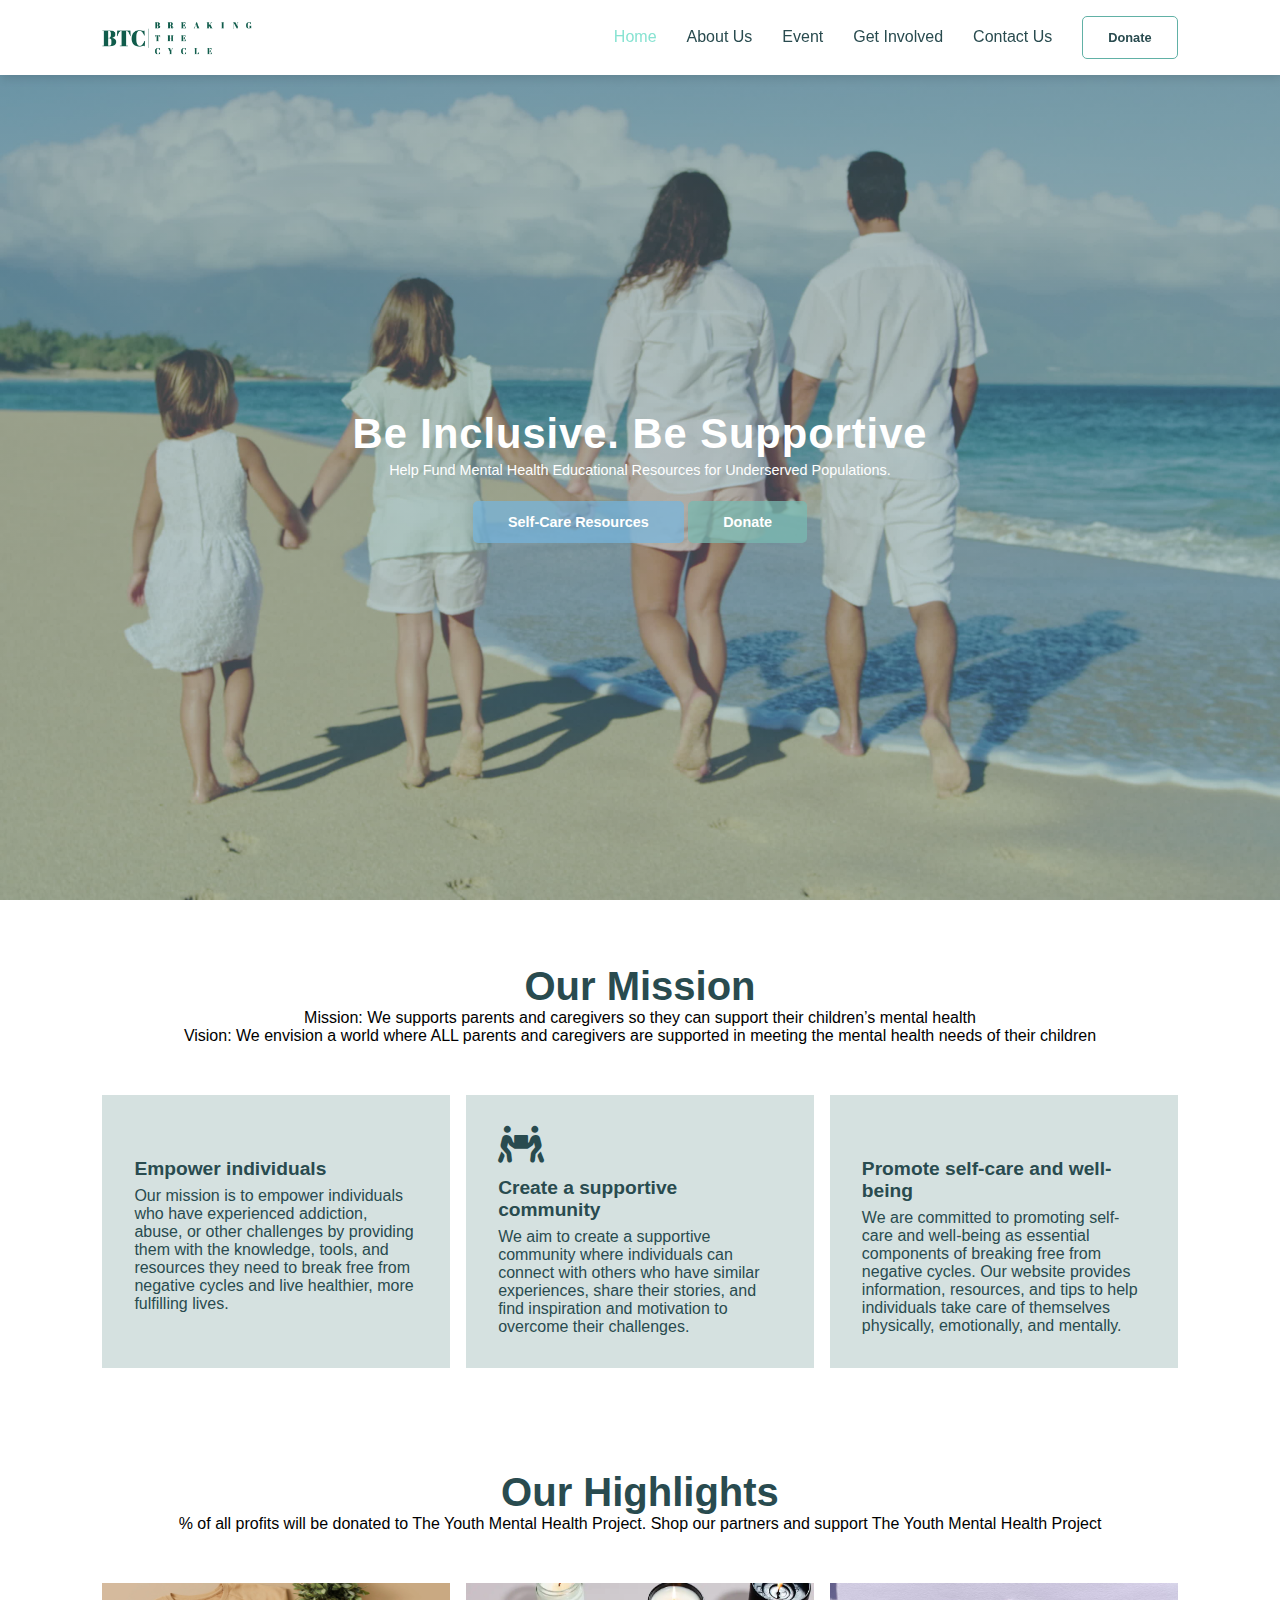
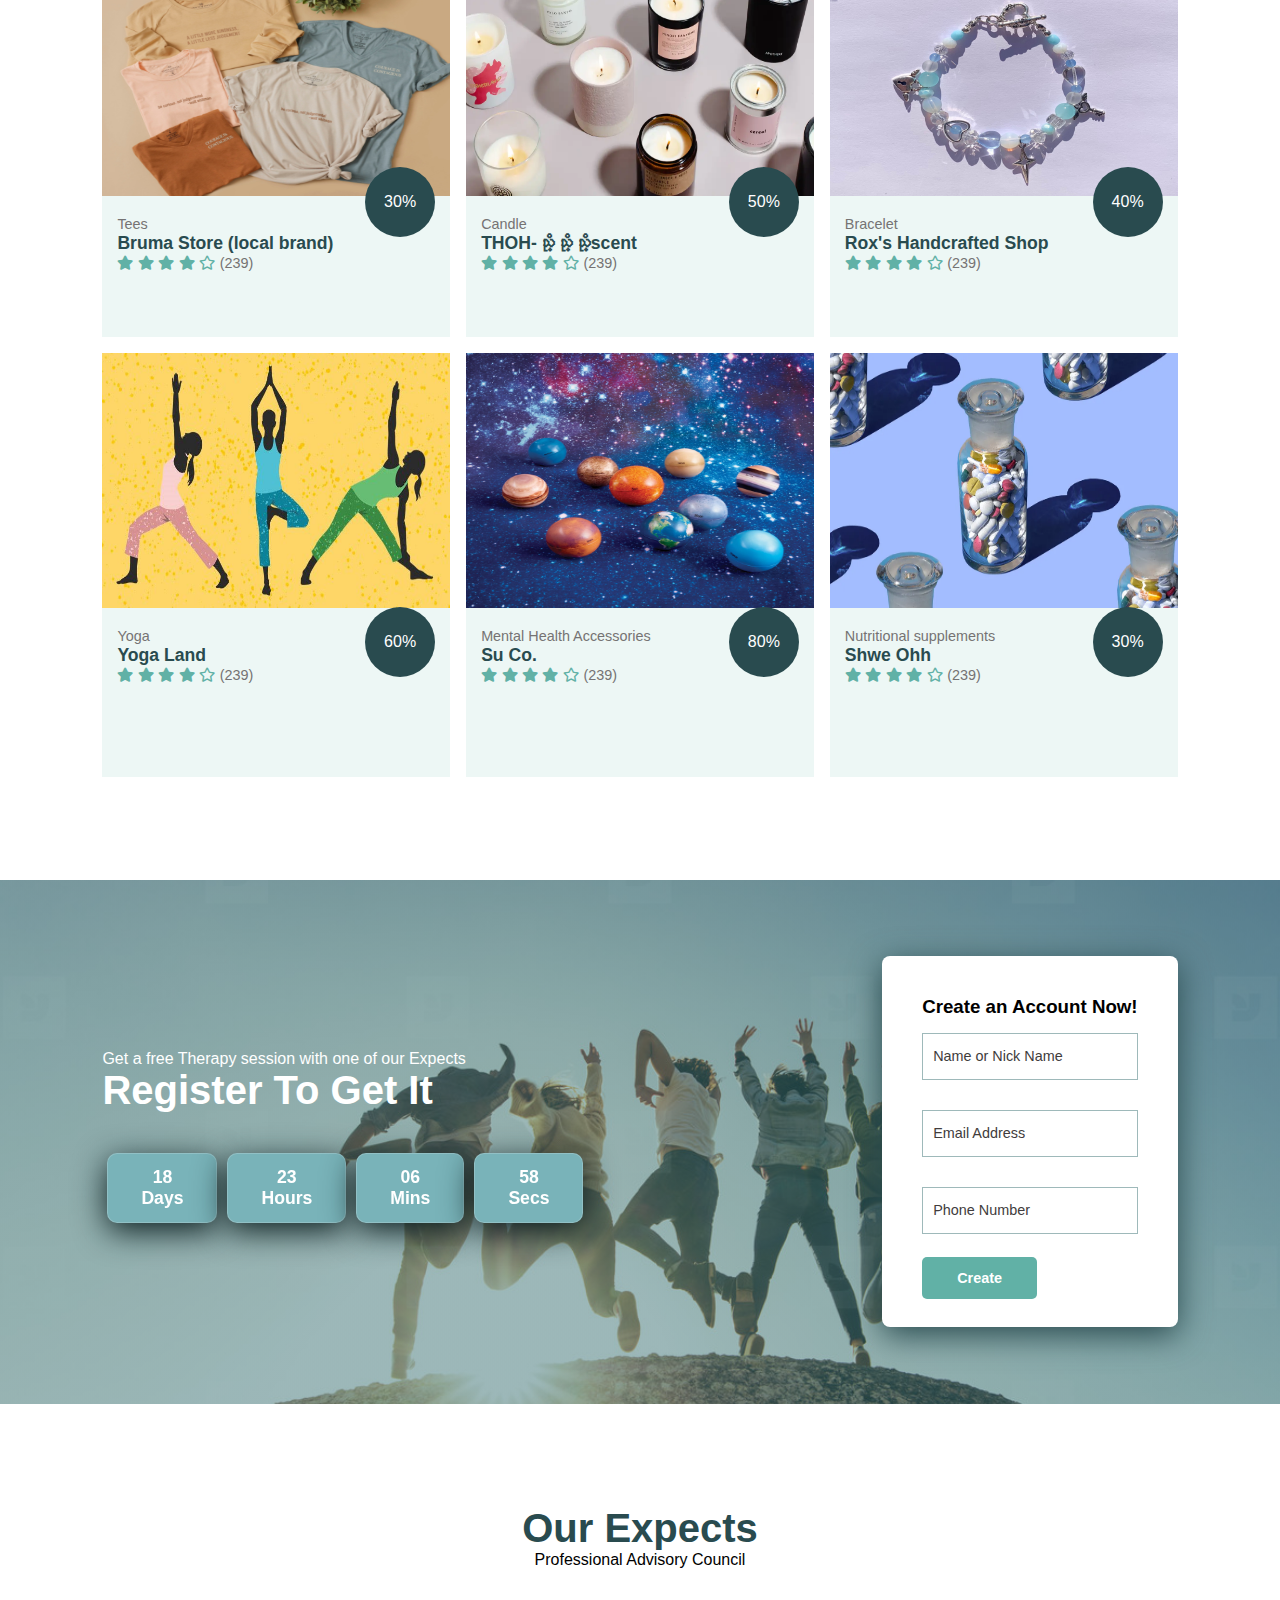
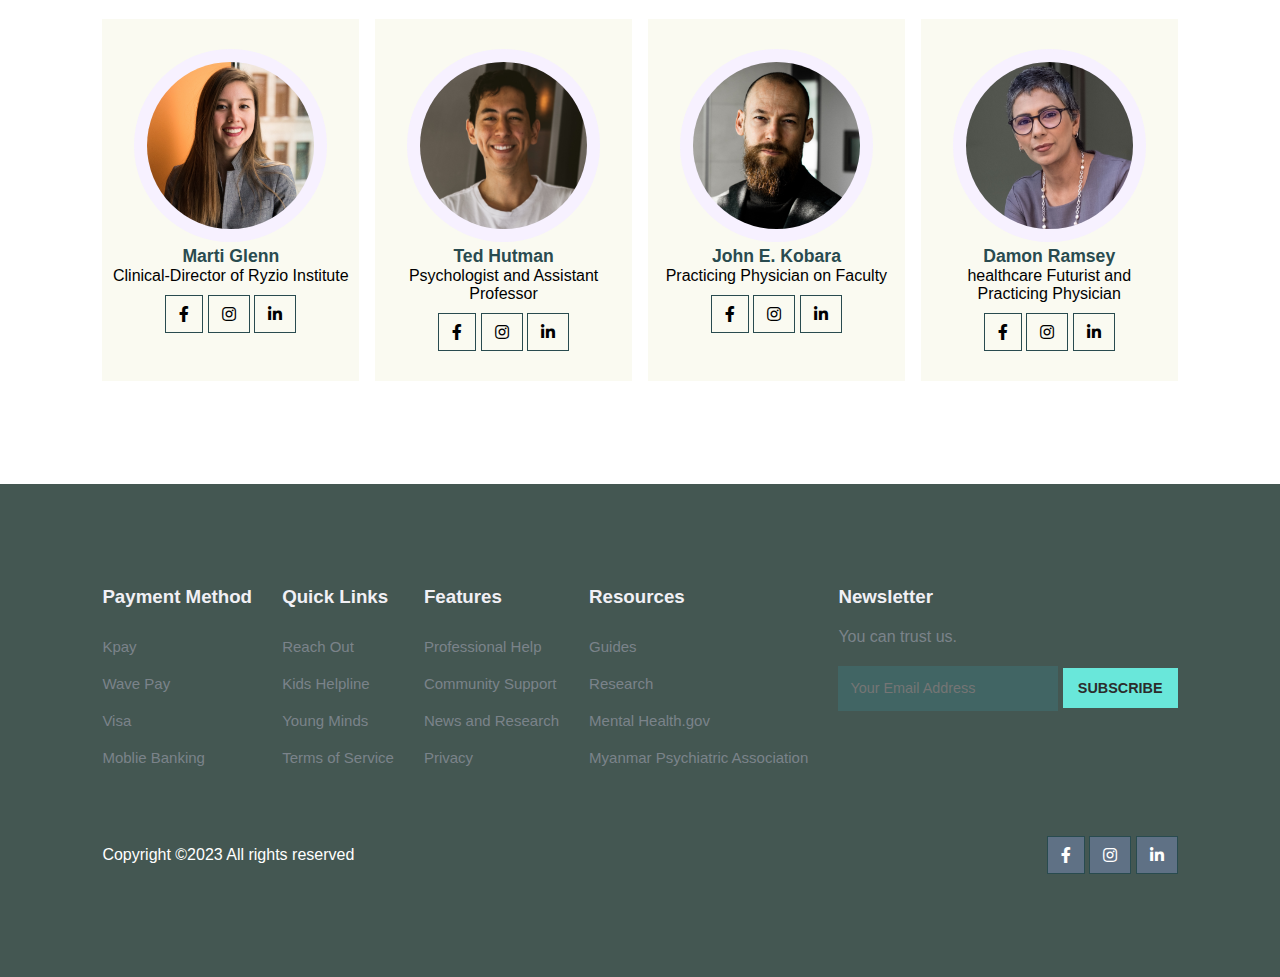
<file: index.html>
<!DOCTYPE html>
<html lang="en">

<head>
    <meta charset="UTF-8">
    <meta http-equiv="X-UA-Compatible" content="IE=edge">
    <meta name="viewport" content="width=device-width, initial-scale=1.0">
    <title>www.breakingthecircle.com</title>
    <link rel="icon" href="images/LoGo.png">
    <link rel="stylesheet" href="https://pro.fontawesome.com/releases/v5.10.0/css/all.css" />
    <link rel="stylesheet" href="style.css">
    <script src="https://code.jquery.com/jquery-3.6.0.min.js" integrity="sha256-/xUj+3OJU5yExlq6GSYGSHk7tPXikynS7ogEvDej/m4=" crossorigin="anonymous"></script>
</head>

<body>

    <nav>
        <img onclick="window.location.href='index.html'" src="images/title2.png" alt="">
        <div class="navigation">
            <ul>
                <i id="menu-close" class="fas fa-times"></i>
                <li><a href="#" class="active">Home</a></li>
                <li><a href="about.html">About Us</a></li>
                <li><a href="blog.html">Event</a></li>
                <li><a href="course.html">Get Involved</a></li>
                <li><a href="contact.html">Contact Us</a></li>
                <li><a class="blue" href="donate.html">Donate</a></li>
            </ul>
            <img id="menu-btn" src="images/menu.png" alt="">
        </div>
    </nav>

    <section id="home">
        <h2>Be Inclusive. Be Supportive</h2>
        <p>Help Fund Mental Health Educational Resources for Underserved Populations.</p>
        <div class="btn">
            <a class="blue" href="course.html">Self-Care Resources</a>
            <a class="yellow" href="donate.html">Donate</a>
        </div>
    </section>

    <section id="features">
        <h1>Our Mission</h1>
        <p>Mission: We supports parents and caregivers so they can support their children’s mental health <br>
            Vision: We envision a world where ALL parents and caregivers are supported in meeting the mental health needs of their children</p>
        <div class="fea-base">
            <div class="fea-box">
                <i class="fas fa-comment-check"></i>
                <h3>Empower individuals</h3>
                <p>Our mission is to empower individuals who have experienced addiction, abuse, or other challenges by providing them with the knowledge, tools, and resources they need to break free from negative cycles and live healthier, more fulfilling lives.</p>
            </div>

            <div class="fea-box">
                <i class="fas fa-people-carry"></i>
                <h3>Create a supportive community</h3>
                <p>We aim to create a supportive community where individuals can connect with others who have similar experiences, share their stories, and find inspiration and motivation to overcome their challenges.</p>
            </div>

            <div class="fea-box">
                <i class="fas fa-heart-circle"></i>
                <h3>Promote self-care and well-being</h3>
                <p>We are committed to promoting self-care and well-being as essential components of breaking free from negative cycles. Our website provides information, resources, and tips to help individuals take care of themselves physically, emotionally, and mentally.
                </p>
            </div>
        </div>
    </section>

    <section id="course">
        <h1>Our Highlights</h1>
        <p>% of all profits will be donated to The Youth Mental Health Project. Shop our partners and support The Youth Mental Health Project</p>
        <div class="course-box">
            <div class="courses">
                <img src="images/tees.jpeg" alt="">
                <div class="details">
                    <span>Tees</span>
                    <h6>Bruma Store (local brand)</h6>
                    <div class="star">
                        <i class="fas fa-star"></i>
                        <i class="fas fa-star"></i>
                        <i class="fas fa-star"></i>
                        <i class="fas fa-star"></i>
                        <i class="far fa-star"></i>
                        <span>(239)</span>
                    </div>
                </div>
                <div class="cost">
                    30%
                </div>
            </div>
            <div class="courses">
                <img src="images/candle.webp" alt="">
                <div class="details">
                    <span>Candle</span>
                    <h6>THOH-သို့သို့သို့scent</h6>
                    <div class="star">
                        <i class="fas fa-star"></i>
                        <i class="fas fa-star"></i>
                        <i class="fas fa-star"></i>
                        <i class="fas fa-star"></i>
                        <i class="far fa-star"></i>
                        <span>(239)</span>
                    </div>
                </div>
                <div class="cost">
                    50%
                </div>
            </div>
            <div class="courses">
                <img src="images/Bracelet.avif" alt="">
                <div class="details">
                    <span>Bracelet</span>
                    <h6>Rox's Handcrafted Shop</h6>
                    <div class="star">
                        <i class="fas fa-star"></i>
                        <i class="fas fa-star"></i>
                        <i class="fas fa-star"></i>
                        <i class="fas fa-star"></i>
                        <i class="far fa-star"></i>
                        <span>(239)</span>
                    </div>
                </div>
                <div class="cost">
                   40%
                </div>
            </div>
            <div class="courses">
                <img src="images/Yoga.jpeg" alt="">
                <div class="details">
                    <span>Yoga</span>
                    <h6>Yoga Land</h6>
                    <div class="star">
                        <i class="fas fa-star"></i>
                        <i class="fas fa-star"></i>
                        <i class="fas fa-star"></i>
                        <i class="fas fa-star"></i>
                        <i class="far fa-star"></i>
                        <span>(239)</span>
                    </div>
                </div>
                <div class="cost">
                    60%
                </div>
            </div>
            <div class="courses">
                <img src="images/sb.jpeg" alt="">
                <div class="details">
                    <span>Mental Health Accessories</span>
                    <h6>Su Co.</h6>
                    <div class="star">
                        <i class="fas fa-star"></i>
                        <i class="fas fa-star"></i>
                        <i class="fas fa-star"></i>
                        <i class="fas fa-star"></i>
                        <i class="far fa-star"></i>
                        <span>(239)</span>
                    </div>
                </div>
                <div class="cost">
                    80%
                </div>
            </div>
            <!-- <div class="courses">
                <img src="images/vue.jpeg" alt="">
                <div class="details">
                    <span>Updated 21/8/21</span>
                    <h6>VUE JS Beginners Course</h6>
                    <div class="star">
                        <i class="fas fa-star"></i>
                        <i class="fas fa-star"></i>
                        <i class="fas fa-star"></i>
                        <i class="fas fa-star"></i>
                        <i class="far fa-star"></i>
                        <span>(239)</span>
                    </div>
                </div>
                <div class="cost">
                    $49.99
                </div>
            </div> -->
            <div class="courses">
                <img src="images/ns.webp" alt="">
                <div class="details">
                    <span>Nutritional supplements</span>
                    <h6>Shwe Ohh</h6>
                    <div class="star">
                        <i class="fas fa-star"></i>
                        <i class="fas fa-star"></i>
                        <i class="fas fa-star"></i>
                        <i class="fas fa-star"></i>
                        <i class="far fa-star"></i>
                        <span>(239)</span>
                    </div>
                </div>
                <div class="cost">
                    30%
                </div>
            </div>
        </div>
    </section>

    <section id="registration">
        <div class="reminder">
            <p>Get a free Therapy session with one of our Expects</p>
            <h1>Register To Get It</h1>
            <div class="time">
                <div class="date">
                    18<br>Days
                </div>
                <div class="date">
                    23<br>Hours
                </div>
                <div class="date">
                    06<br>Mins
                </div>
                <div class="date">
                    58<br>Secs
                </div>
            </div>
        </div>
        <div class="form">
            <h3>Create an Account Now!</h3>
            <input type="text" name="" id="" placeholder="Name or Nick Name">
            <input type="email" name="" id="" placeholder="Email Address">
            <input type="text" name="" id="" placeholder="Phone Number">
            <div class="btn">
                <a class="yellow" href="#">Create</a>
            </div>
        </div>
    </section>

    <section id="experts">
        <h1>Our Expects</h1>
        <p>Professional Advisory Council</p>
        <div class="expert-box">
            <div class="profile">
                <img src="images/pro1.webp" alt="">
                <h6>Marti Glenn</h6>
                <p>Clinical-Director of Ryzio Institute</p>
                <div class="pro-link">
                    <i class="fab fa-facebook-f"></i>
                    <i class="fab fa-instagram"></i>
                    <i class="fab fa-linkedin-in"></i>
                </div>
            </div>
            <div class="profile">
                <img src="images/pro2.webp" alt="">
                <h6>Ted Hutman</h6>
                <p>Psychologist and Assistant Professor</p>
                <div class="pro-link">
                    <i class="fab fa-facebook-f"></i>
                    <i class="fab fa-instagram"></i>
                    <i class="fab fa-linkedin-in"></i>
                </div>
            </div>
            <div class="profile">
                <img src="images/pro3.webp" alt="">
                <h6>John E. Kobara</h6>
                <p>Practicing Physician on Faculty</p>
                <div class="pro-link">
                    <i class="fab fa-facebook-f"></i>
                    <i class="fab fa-instagram"></i>
                    <i class="fab fa-linkedin-in"></i>
                </div>
            </div>
            <div class="profile">
                <img src="images/pro4.webp" alt="">
                <h6>Damon Ramsey </h6>
                <p>healthcare Futurist and Practicing Physician</p>
                <div class="pro-link">
                    <i class="fab fa-facebook-f"></i>
                    <i class="fab fa-instagram"></i>
                    <i class="fab fa-linkedin-in"></i>
                </div>
            </div>
        </div>
    </section>

    <footer>
        <div class="footer-col">
            <h3>Payment Method</h3>
            <li>Kpay</li>
            <li>Wave Pay</li>
            <li>Visa</li>
            <li>Moblie Banking</li>
        </div>
        <div class="footer-col">
            <h3>Quick Links</h3>
            <li>Reach Out</li>
            <li>Kids Helpline</li>
            <li>Young Minds</li>
            <li>Terms of Service</li>
        </div>
        <div class="footer-col">
            <h3>Features</h3>
            <li>Professional Help</li>
            <li>Community Support</li>
            <li>News and Research</li>
            <li>Privacy</li>
        </div>
        <div class="footer-col">
            <h3>Resources</h3>
            <li>Guides</li>
            <li>Research</li>
            <li>Mental Health.gov</li>
            <li>Myanmar Psychiatric Association</li>
        </div>
        <div class="footer-col">
            <h3>Newsletter</h3>
            <p>You can trust us.</p>
            <div class="subscribe">
                <input type="text" name="" placeholder="Your Email Address" id="">
                <a class="yellow" href="#">SUBSCRIBE</a>
            </div>
        </div>
        <div class="copyright">
            <p>Copyright ©2023 All rights reserved </p>
            <div class="pro-link">
                <i class="fab fa-facebook-f"></i>
                <i class="fab fa-instagram"></i>
                <i class="fab fa-linkedin-in"></i>
            </div>
        </div>
    </footer>

    <script>
        $("#menu-btn").click(function() {
            $("nav .navigation ul").addClass("active");
        });
        $("#menu-close").click(function() {
            $("nav .navigation ul").removeClass("active");
        });
    </script>

</body>

</html>
</file>
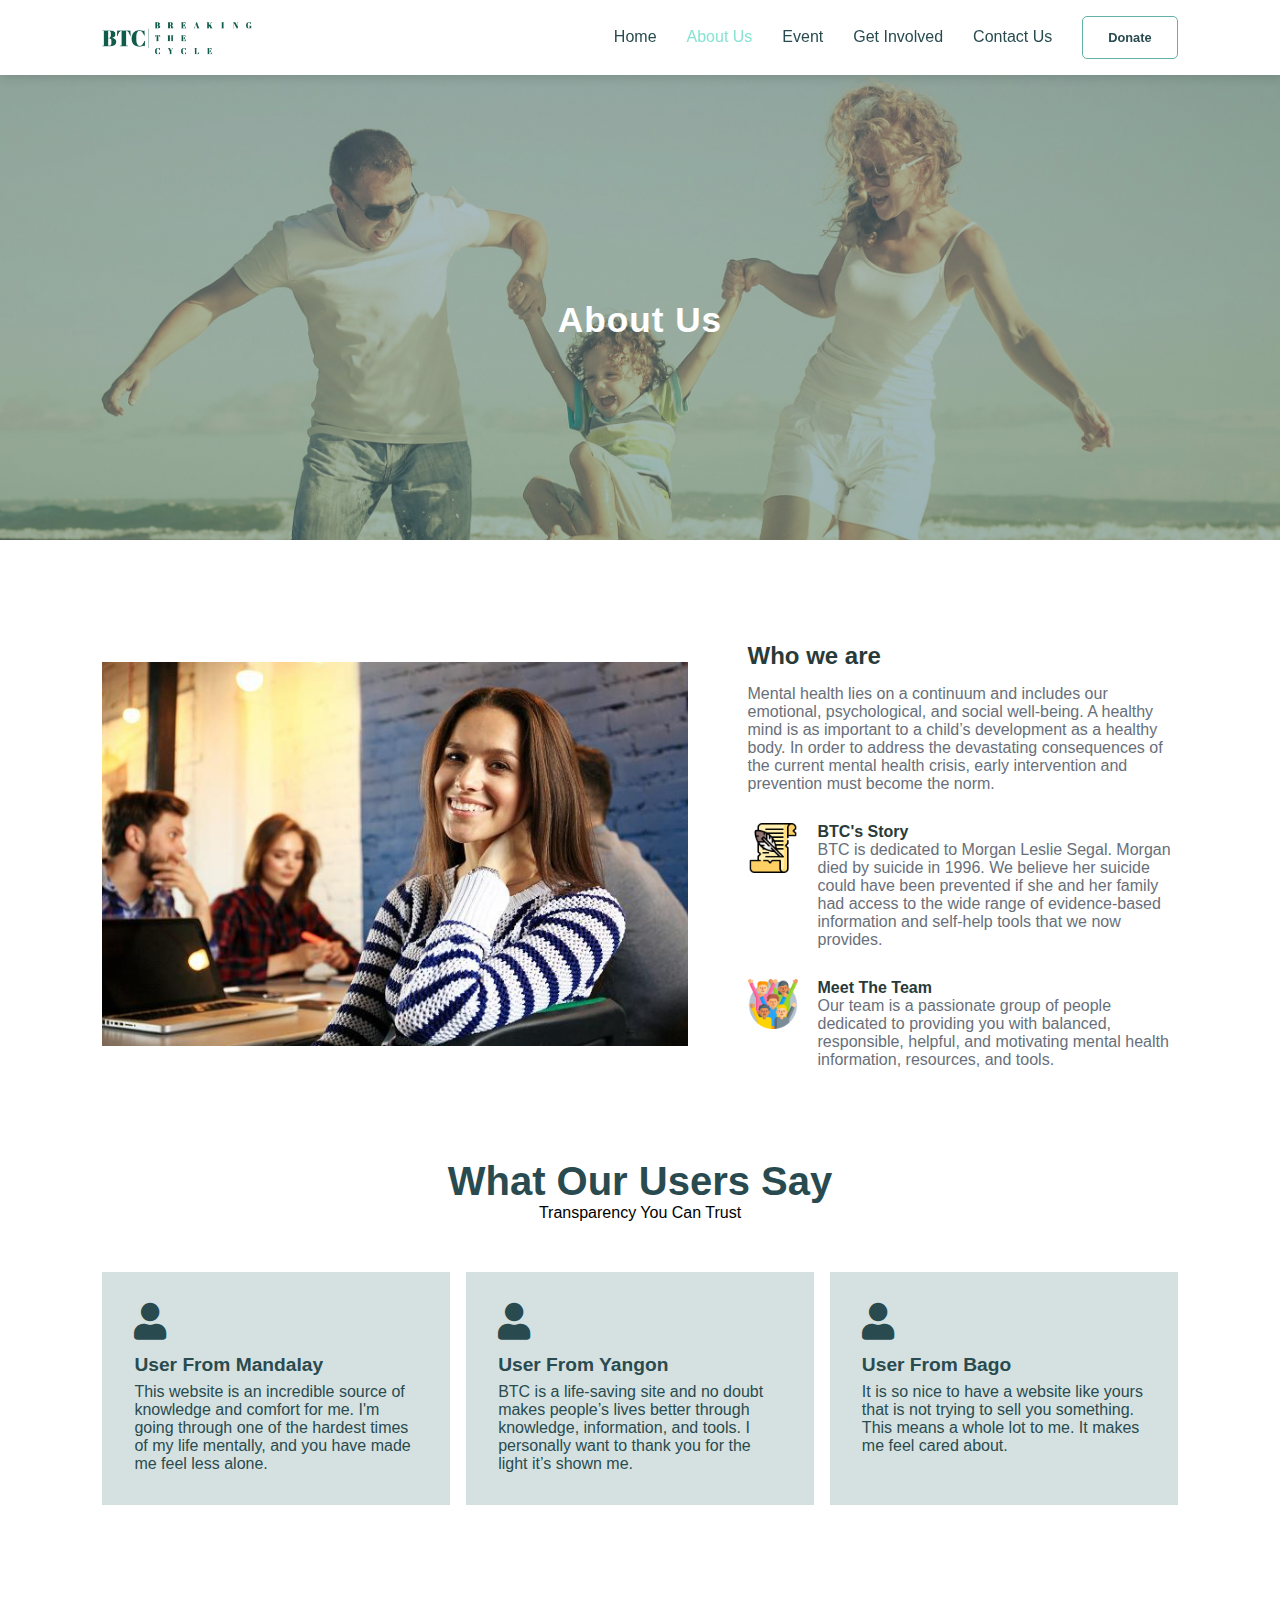
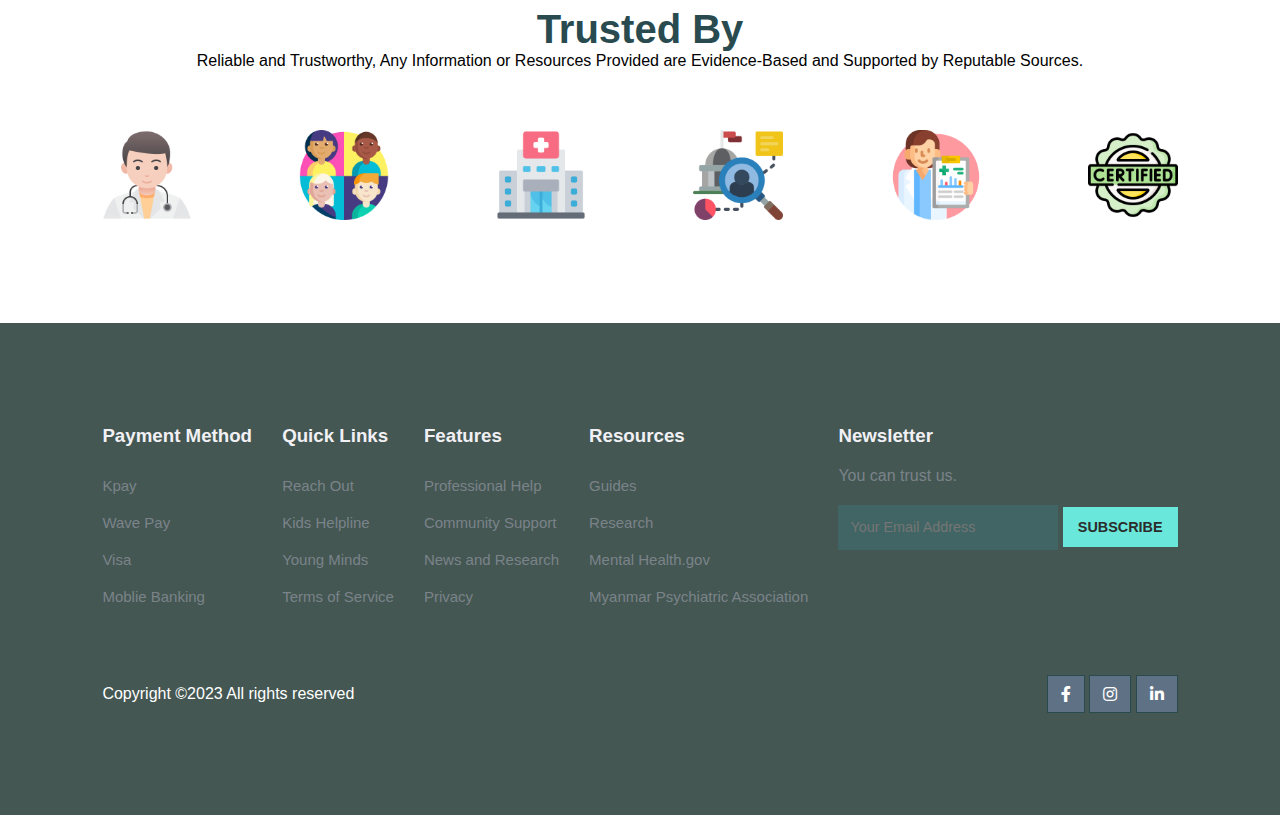
<file: about.html>
<!DOCTYPE html>
<html lang="en">

<head>
    <meta charset="UTF-8">
    <meta http-equiv="X-UA-Compatible" content="IE=edge">
    <meta name="viewport" content="width=device-width, initial-scale=1.0">
    <title>www.breakingthecircle.com</title>
    <link rel="icon" href="images/LoGo.png">
    <link rel="stylesheet" href="https://pro.fontawesome.com/releases/v5.10.0/css/all.css" />

    <link rel="stylesheet" href="style.css">
    <script src="https://code.jquery.com/jquery-3.6.0.min.js" integrity="sha256-/xUj+3OJU5yExlq6GSYGSHk7tPXikynS7ogEvDej/m4=" crossorigin="anonymous"></script>
</head>

<body>

    <nav>
        <img onclick="window.location.href='index.html'" src="images/title2.png" alt="">
        <div class="navigation">
            <ul>
                <i id="menu-close" class="fas fa-times"></i>
                <li><a href="index.html">Home</a></li>
                <li><a href="#" class="active">About Us</a></li>
                <li><a href="blog.html">Event</a></li>
                <li><a href="course.html">Get Involved</a></li>
                <li><a href="contact.html">Contact Us</a></li>
                <li><a class="blue" href="donate.html">Donate</a></li>
            </ul>
            <img id="menu-btn" src="images/menu.png" alt="">
        </div>
    </nav>

    <section id="about-home">
        <h2>About Us</h2>
    </section>

    <section id="about-container">
        <div class="about-img">
            <img src="images/H.jpeg" alt="">
        </div>

        <div class="about-text">
            <h2>Who we are</h2>
            <p>Mental health lies on a continuum and includes our emotional, psychological, and social well-being. A healthy mind is as important to a child’s development as a healthy body. In order to address the devastating consequences of the current mental health crisis, early intervention and prevention must become the norm.</p>

            <div class="about-fe">
                <img src="images/parchment.png" alt="">
                <div class="fe-text">
                    <h5>BTC's Story</h5>
                    <p>BTC is dedicated to Morgan Leslie Segal. Morgan died by suicide in 1996. We believe her suicide could have been prevented if she and her family had access to the wide range of evidence-based information and self-help tools that we now provides.</p>
                </div>
            </div>
            <div class="about-fe">
                <img src="images/diversity.png" alt="">
                <div class="fe-text">
                    <h5>Meet The Team</h5>
                    <p>Our team is a passionate group of people dedicated to providing you with balanced, responsible, helpful, and motivating mental health information, resources, and tools.</p>
                </div>
            </div>

        </div>
    </section>

    <section id="features">
        <h1>What Our Users Say</h1>
        <p>Transparency You Can Trust</p>
        <div class="fea-base">
            <div class="fea-box">
                <i class="fas fa-user"></i>
                <h3>User From Mandalay</h3>
                <p>This website is an incredible source of knowledge and comfort for me. I'm going through one of the hardest times of my life mentally, and you have made me feel less alone.</p>
            </div>

            <div class="fea-box">
                <i class="fas fa-user"></i>
                <h3>User From Yangon</h3>
                <p>BTC is a life-saving site and no doubt makes people’s lives better through knowledge, information, and tools. I personally want to thank you for the light it’s shown me.</p>
            </div>

            <div class="fea-box">
                <i class="fas fa-user"></i>
                <h3>User From Bago</h3>
                <p>It is so nice to have a website like yours that is not trying to sell you something. This means a whole lot to me. It makes me feel cared about.</p>
            </div>
        </div>
    </section>

    <section id="trust">
        <h1>Trusted By</h1>
        <p>Reliable and Trustworthy, Any Information or Resources Provided are Evidence-Based and Supported by Reputable Sources.</p>
        <div class="trust-images">
            <img src="images/doctor.png" alt="">
            <img src="images/people.png" alt="">
            <img src="images/hospital-building.png" alt="">
            <img src="images/analytics.png" alt="">
            <img src="images/diagnosis.png" alt="">
            <img src="images/certified.png" alt="">
        </div>
    </section>

    <footer>
        <div class="footer-col">
            <h3>Payment Method</h3>
            <li>Kpay</li>
            <li>Wave Pay</li>
            <li>Visa</li>
            <li>Moblie Banking</li>
        </div>
        <div class="footer-col">
            <h3>Quick Links</h3>
            <li>Reach Out</li>
            <li>Kids Helpline</li>
            <li>Young Minds</li>
            <li>Terms of Service</li>
        </div>
        <div class="footer-col">
            <h3>Features</h3>
            <li>Professional Help</li>
            <li>Community Support</li>
            <li>News and Research</li>
            <li>Privacy</li>
        </div>
        <div class="footer-col">
            <h3>Resources</h3>
            <li>Guides</li>
            <li>Research</li>
            <li>Mental Health.gov</li>
            <li>Myanmar Psychiatric Association</li>
        </div>
        <div class="footer-col">
            <h3>Newsletter</h3>
            <p>You can trust us.</p>
            <div class="subscribe">
                <input type="text" name="" placeholder="Your Email Address" id="">
                <a class="yellow" href="#">SUBSCRIBE</a>
            </div>
        </div>
        <div class="copyright">
            <p>Copyright ©2023 All rights reserved </p>
            <div class="pro-link">
                <i class="fab fa-facebook-f"></i>
                <i class="fab fa-instagram"></i>
                <i class="fab fa-linkedin-in"></i>
            </div>
        </div>
    </footer>

    <script>
        $("#menu-btn").click(function() {
            $("nav .navigation ul").addClass("active");
        });
        $("#menu-close").click(function() {
            $("nav .navigation ul").removeClass("active");
        });
    </script>

</body>

</html>
</file>
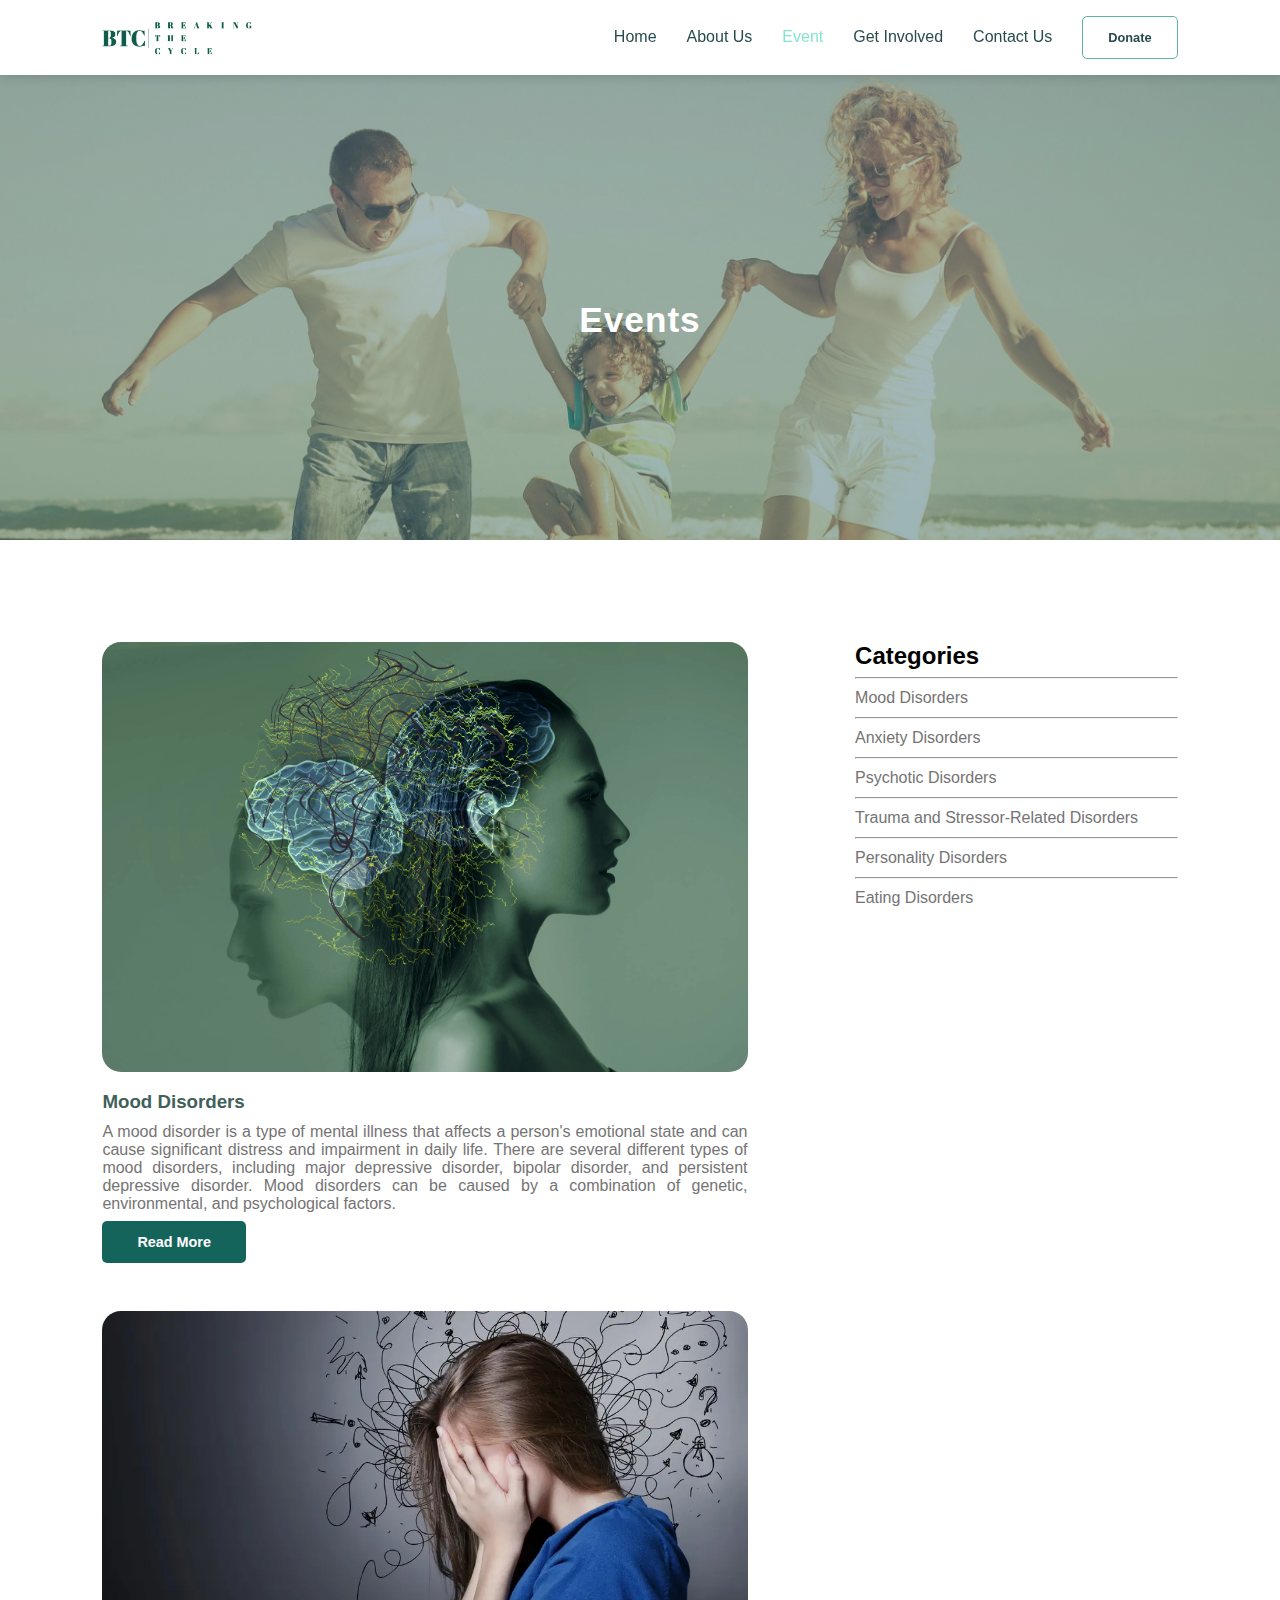
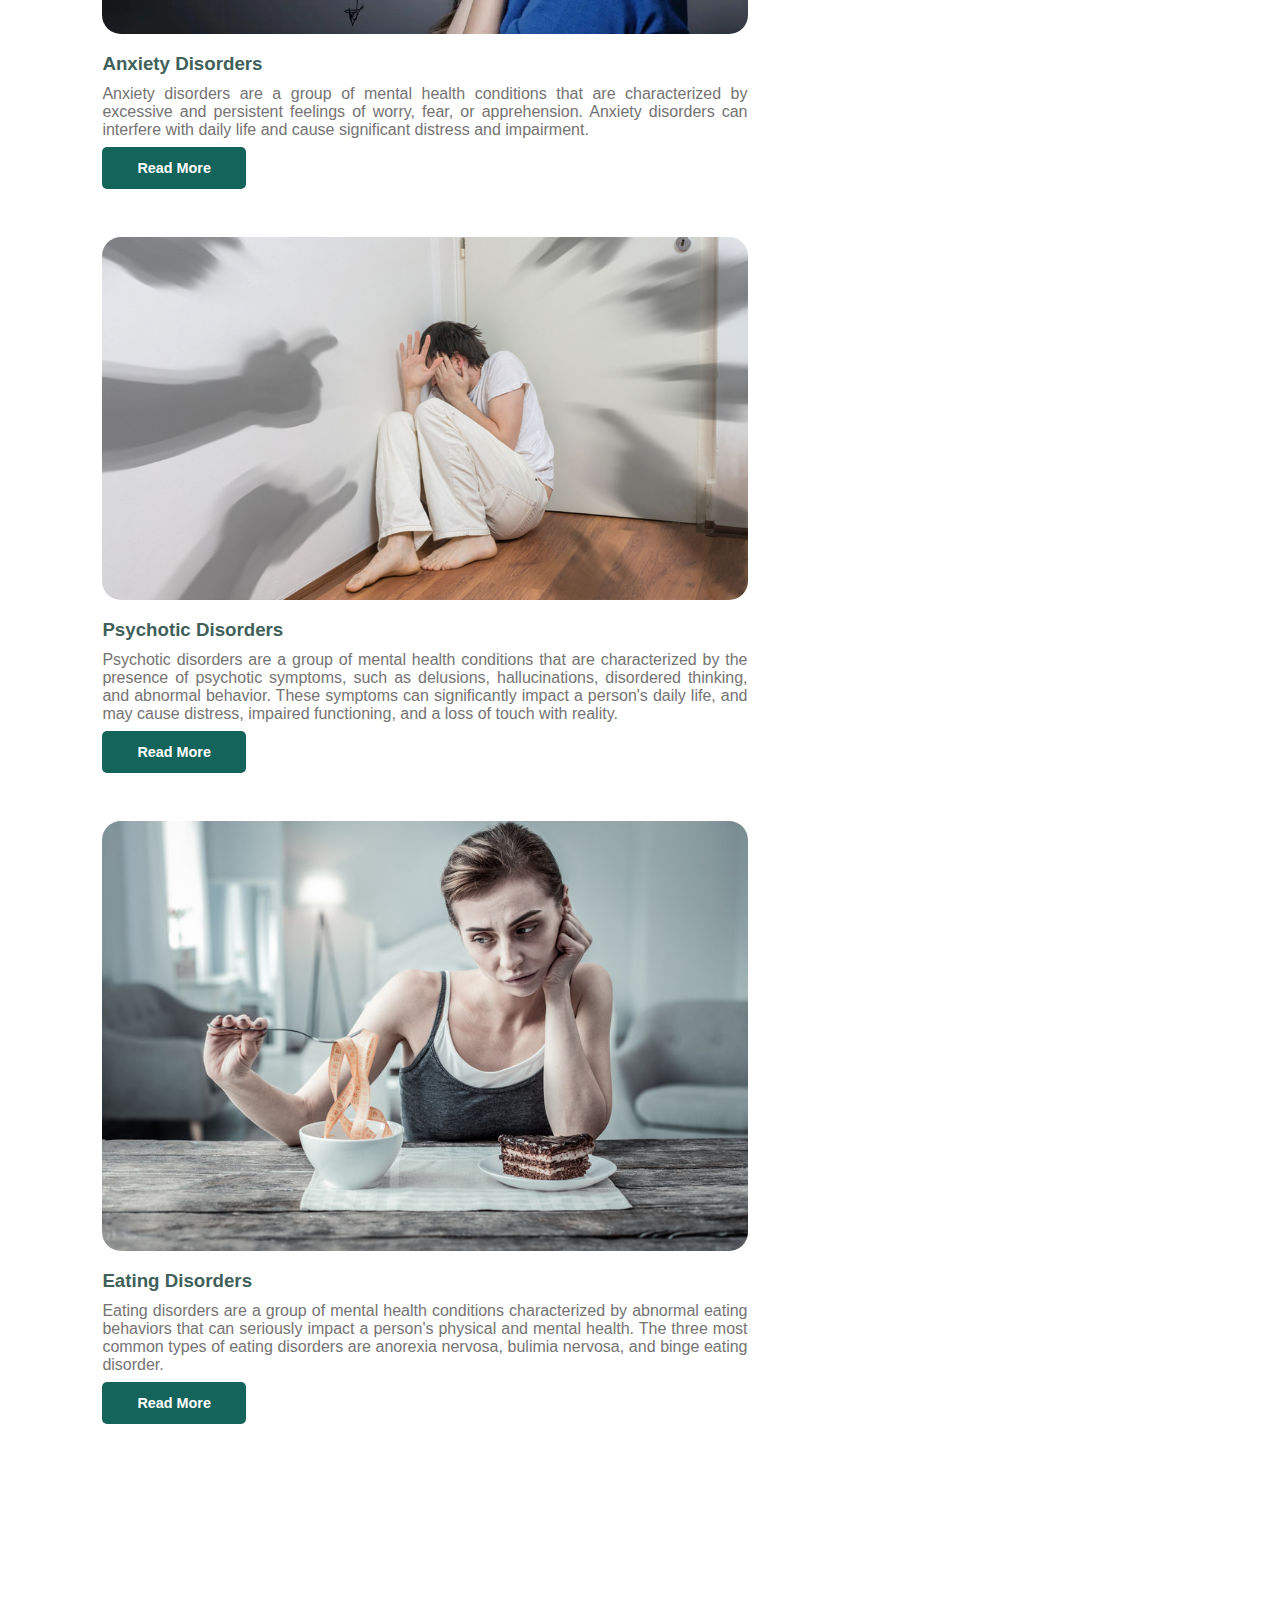
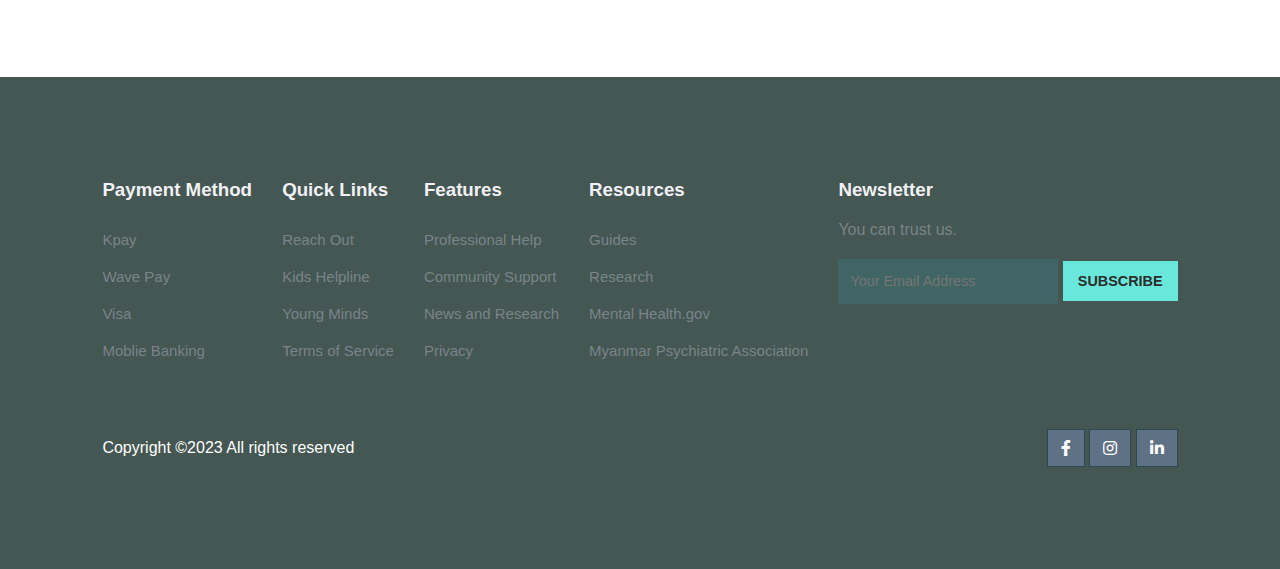
<file: blog.html>
<!DOCTYPE html>
<html lang="en">

<head>
    <meta charset="UTF-8">
    <meta http-equiv="X-UA-Compatible" content="IE=edge">
    <meta name="viewport" content="width=device-width, initial-scale=1.0">
    <title>www.breakingthecircle.com</title>
    <link rel="icon" href="images/LoGo.png">
    <link rel="stylesheet" href="https://pro.fontawesome.com/releases/v5.10.0/css/all.css" />

    <link rel="stylesheet" href="style.css">
    <script src="https://code.jquery.com/jquery-3.6.0.min.js" integrity="sha256-/xUj+3OJU5yExlq6GSYGSHk7tPXikynS7ogEvDej/m4=" crossorigin="anonymous"></script>
</head>

<body>

    <nav>
        <img onclick="window.location.href='index.html'" src="images/title2.png" alt="">
        <div class="navigation">
            <ul>
                <i id="menu-close" class="fas fa-times"></i>
                <li><a href="index.html">Home</a></li>
                <li><a href="about.html">About Us</a></li>
                <li><a href="blog.html" class="active">Event</a></li>
                <li><a href="course.html">Get Involved</a></li>
                <li><a href="contact.html">Contact Us</a></li>
                <li><a class="blue" href="donate.html">Donate</a></li>
            </ul>
            <img id="menu-btn" src="images/menu.png" alt="">
        </div>
    </nav>

    <section id="about-home">
        <h2>Events</h2>
    </section>

    <section id="blog-container">
        <div class="blogs">
            <div class="post">
                <img src="images/mood.webp" alt="">
                <h3>Mood Disorders</h3>
                <p>A mood disorder is a type of mental illness that affects a person's emotional state and can cause significant distress and impairment in daily life. There are several different types of mood disorders, including major depressive disorder, bipolar disorder, and persistent depressive disorder. Mood disorders can be caused by a combination of genetic, environmental, and psychological factors.</p>
                <a class="blue" href="post.html">Read More</a>
            </div>
            <div class="post">
                <img src="images/Ad.webp" alt="">
                <h3>Anxiety Disorders</h3>
                <p>Anxiety disorders are a group of mental health conditions that are characterized by excessive and persistent feelings of worry, fear, or apprehension. Anxiety disorders can interfere with daily life and cause significant distress and impairment.</p>
                <a class="blue" href="#">Read More</a>
            </div>
            <div class="post">
                <img src="images/PD.jpeg" alt="">
                <h3>Psychotic Disorders</h3>
                <p>Psychotic disorders are a group of mental health conditions that are characterized by the presence of psychotic symptoms, such as delusions, hallucinations, disordered thinking, and abnormal behavior. These symptoms can significantly impact a person's daily life, and may cause distress, impaired functioning, and a loss of touch with reality.

                </p>
                <a class="blue" href="#">Read More</a>
            </div>
            <div class="post">
                <img src="images/ED.jpeg" alt="">
                <h3>Eating Disorders</h3>
                <p>Eating disorders are a group of mental health conditions characterized by abnormal eating behaviors that can seriously impact a person's physical and mental health. The three most common types of eating disorders are anorexia nervosa, bulimia nervosa, and binge eating disorder.</p>
                <a class="blue" href="#">Read More</a>
            </div>
        </div>

        <div class="cate">
            <h2>Categories</h2>
            <hr>
            <a href="#">
                <p>Mood Disorders</p>
            </a>
            <hr>
            <a href="#">
                <p>Anxiety Disorders</p>
            </a>
            <hr>
            <a href="#">
                <p>Psychotic Disorders</p>
            </a>
            <hr>
            <a href="#">
                <p>Trauma and Stressor-Related Disorders</p>
            </a>
            <hr>
            <a href="#">
                <p>Personality Disorders</p>
            </a>
            <hr>
            <a href="#">
                <p>Eating Disorders</p>
            </a>
        </div>
    </section>


    <footer>
        <div class="footer-col">
            <h3>Payment Method</h3>
            <li>Kpay</li>
            <li>Wave Pay</li>
            <li>Visa</li>
            <li>Moblie Banking</li>
        </div>
        <div class="footer-col">
            <h3>Quick Links</h3>
            <li>Reach Out</li>
            <li>Kids Helpline</li>
            <li>Young Minds</li>
            <li>Terms of Service</li>
        </div>
        <div class="footer-col">
            <h3>Features</h3>
            <li>Professional Help</li>
            <li>Community Support</li>
            <li>News and Research</li>
            <li>Privacy</li>
        </div>
        <div class="footer-col">
            <h3>Resources</h3>
            <li>Guides</li>
            <li>Research</li>
            <li>Mental Health.gov</li>
            <li>Myanmar Psychiatric Association</li>
        </div>
        <div class="footer-col">
            <h3>Newsletter</h3>
            <p>You can trust us.</p>
            <div class="subscribe">
                <input type="text" name="" placeholder="Your Email Address" id="">
                <a class="yellow" href="#">SUBSCRIBE</a>
            </div>
        </div>
        <div class="copyright">
            <p>Copyright ©2023 All rights reserved </p>
            <div class="pro-link">
                <i class="fab fa-facebook-f"></i>
                <i class="fab fa-instagram"></i>
                <i class="fab fa-linkedin-in"></i>
            </div>
        </div>
    </footer>

    <script>
        $("#menu-btn").click(function() {
            $("nav .navigation ul").addClass("active");
        });
        $("#menu-close").click(function() {
            $("nav .navigation ul").removeClass("active");
        });
    </script>

</body>

</html>
</file>
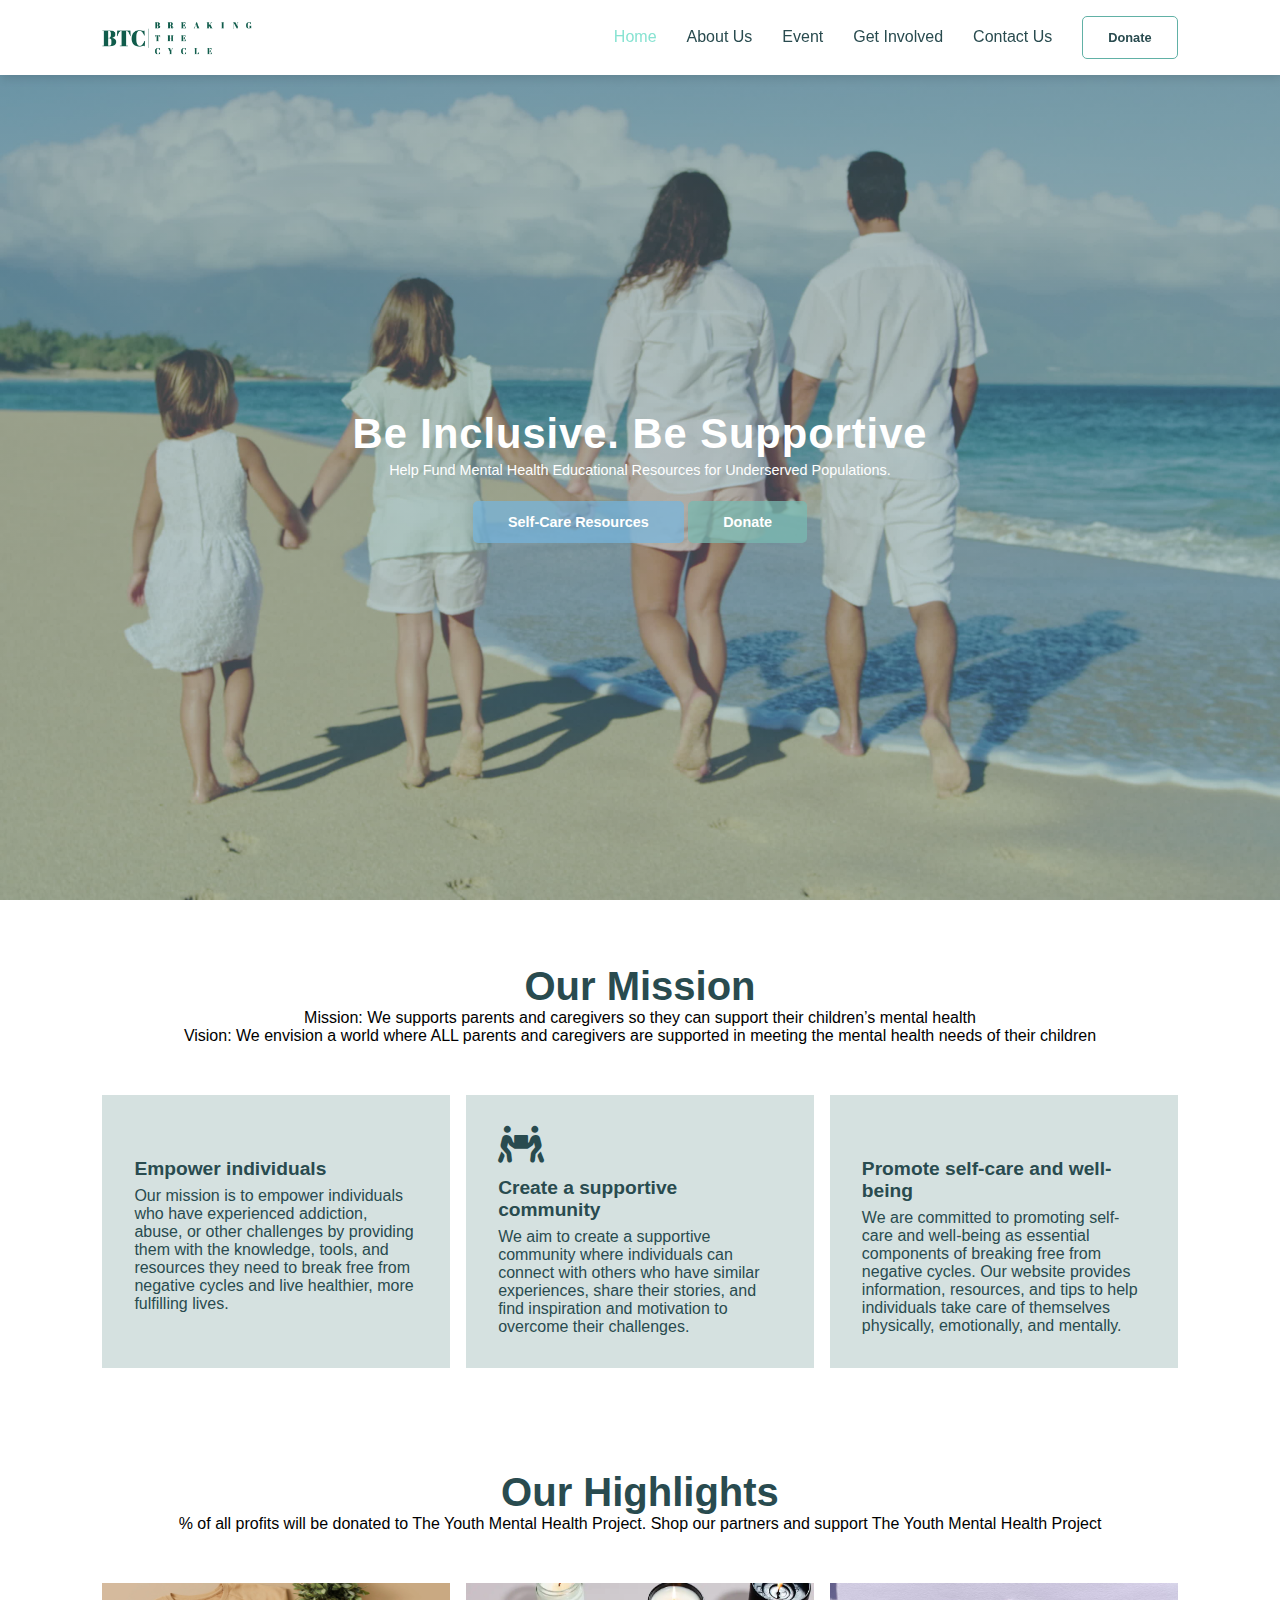
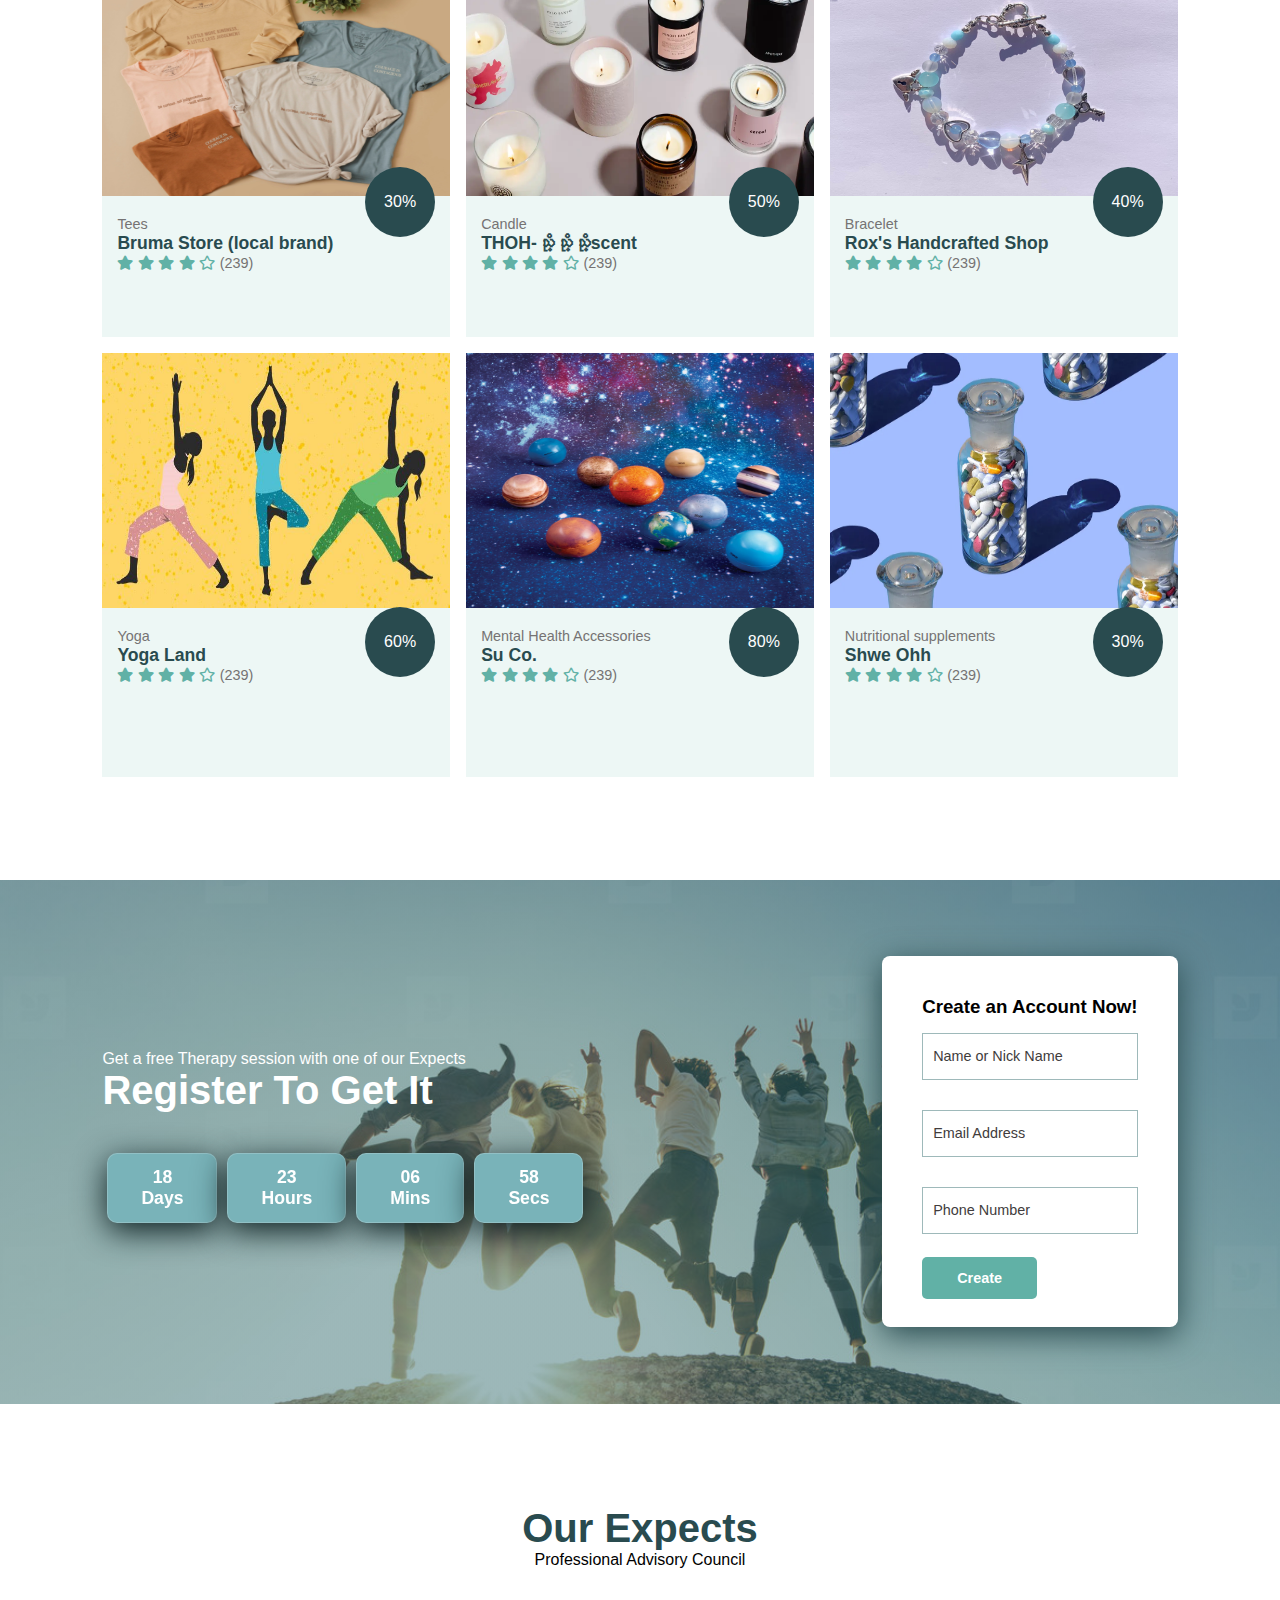
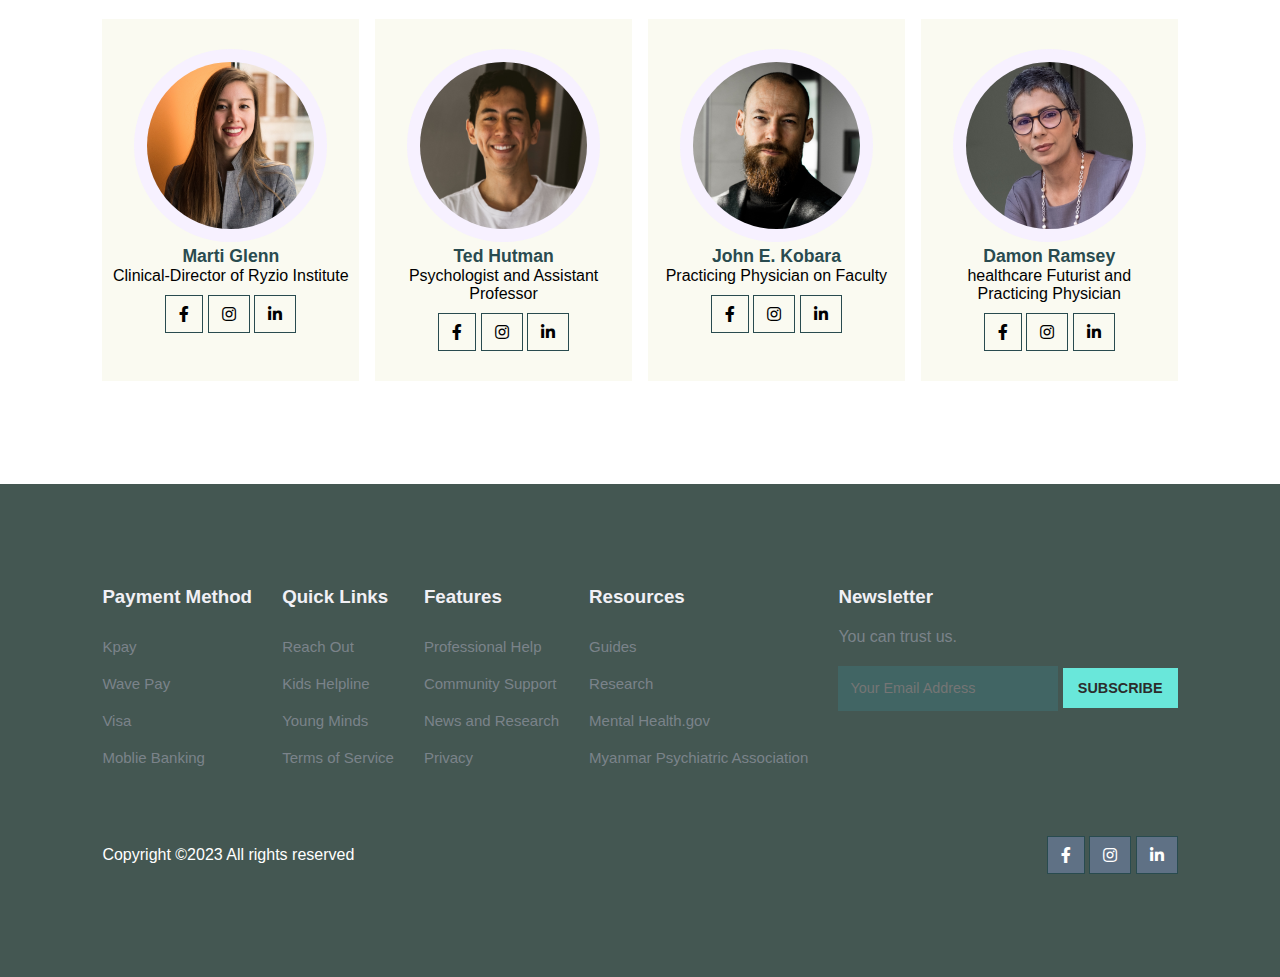
<file: btc.html>
<!DOCTYPE html>
<html lang="en">

<head>
    <meta charset="UTF-8">
    <meta http-equiv="X-UA-Compatible" content="IE=edge">
    <meta name="viewport" content="width=device-width, initial-scale=1.0">
    <title>www.breakingthecircle.com</title>
    <link rel="icon" href="images/LoGo.png">
    <link rel="stylesheet" href="https://pro.fontawesome.com/releases/v5.10.0/css/all.css" />
    <link rel="stylesheet" href="style.css">
    <script src="https://code.jquery.com/jquery-3.6.0.min.js" integrity="sha256-/xUj+3OJU5yExlq6GSYGSHk7tPXikynS7ogEvDej/m4=" crossorigin="anonymous"></script>
</head>

<body>

    <nav>
        <img onclick="window.location.href='btc.html'" src="images/title2.png" alt="">
        <div class="navigation">
            <ul>
                <i id="menu-close" class="fas fa-times"></i>
                <li><a href="#" class="active">Home</a></li>
                <li><a href="about.html">About Us</a></li>
                <li><a href="blog.html">Event</a></li>
                <li><a href="course.html">Get Involved</a></li>
                <li><a href="contact.html">Contact Us</a></li>
                <li><a class="blue" href="donate.html">Donate</a></li>
            </ul>
            <img id="menu-btn" src="images/menu.png" alt="">
        </div>
    </nav>

    <section id="home">
        <h2>Be Inclusive. Be Supportive</h2>
        <p>Help Fund Mental Health Educational Resources for Underserved Populations.</p>
        <div class="btn">
            <a class="blue" href="course.html">Self-Care Resources</a>
            <a class="yellow" href="donate.html">Donate</a>
        </div>
    </section>

    <section id="features">
        <h1>Our Mission</h1>
        <p>Mission: We supports parents and caregivers so they can support their children’s mental health <br>
            Vision: We envision a world where ALL parents and caregivers are supported in meeting the mental health needs of their children</p>
        <div class="fea-base">
            <div class="fea-box">
                <i class="fas fa-comment-check"></i>
                <h3>Empower individuals</h3>
                <p>Our mission is to empower individuals who have experienced addiction, abuse, or other challenges by providing them with the knowledge, tools, and resources they need to break free from negative cycles and live healthier, more fulfilling lives.</p>
            </div>

            <div class="fea-box">
                <i class="fas fa-people-carry"></i>
                <h3>Create a supportive community</h3>
                <p>We aim to create a supportive community where individuals can connect with others who have similar experiences, share their stories, and find inspiration and motivation to overcome their challenges.</p>
            </div>

            <div class="fea-box">
                <i class="fas fa-heart-circle"></i>
                <h3>Promote self-care and well-being</h3>
                <p>We are committed to promoting self-care and well-being as essential components of breaking free from negative cycles. Our website provides information, resources, and tips to help individuals take care of themselves physically, emotionally, and mentally.
                </p>
            </div>
        </div>
    </section>

    <section id="course">
        <h1>Our Highlights</h1>
        <p>% of all profits will be donated to The Youth Mental Health Project. Shop our partners and support The Youth Mental Health Project</p>
        <div class="course-box">
            <div class="courses">
                <img src="images/tees.jpeg" alt="">
                <div class="details">
                    <span>Tees</span>
                    <h6>Bruma Store (local brand)</h6>
                    <div class="star">
                        <i class="fas fa-star"></i>
                        <i class="fas fa-star"></i>
                        <i class="fas fa-star"></i>
                        <i class="fas fa-star"></i>
                        <i class="far fa-star"></i>
                        <span>(239)</span>
                    </div>
                </div>
                <div class="cost">
                    30%
                </div>
            </div>
            <div class="courses">
                <img src="images/candle.webp" alt="">
                <div class="details">
                    <span>Candle</span>
                    <h6>THOH-သို့သို့သို့scent</h6>
                    <div class="star">
                        <i class="fas fa-star"></i>
                        <i class="fas fa-star"></i>
                        <i class="fas fa-star"></i>
                        <i class="fas fa-star"></i>
                        <i class="far fa-star"></i>
                        <span>(239)</span>
                    </div>
                </div>
                <div class="cost">
                    50%
                </div>
            </div>
            <div class="courses">
                <img src="images/Bracelet.avif" alt="">
                <div class="details">
                    <span>Bracelet</span>
                    <h6>Rox's Handcrafted Shop</h6>
                    <div class="star">
                        <i class="fas fa-star"></i>
                        <i class="fas fa-star"></i>
                        <i class="fas fa-star"></i>
                        <i class="fas fa-star"></i>
                        <i class="far fa-star"></i>
                        <span>(239)</span>
                    </div>
                </div>
                <div class="cost">
                   40%
                </div>
            </div>
            <div class="courses">
                <img src="images/Yoga.jpeg" alt="">
                <div class="details">
                    <span>Yoga</span>
                    <h6>Yoga Land</h6>
                    <div class="star">
                        <i class="fas fa-star"></i>
                        <i class="fas fa-star"></i>
                        <i class="fas fa-star"></i>
                        <i class="fas fa-star"></i>
                        <i class="far fa-star"></i>
                        <span>(239)</span>
                    </div>
                </div>
                <div class="cost">
                    60%
                </div>
            </div>
            <div class="courses">
                <img src="images/sb.jpeg" alt="">
                <div class="details">
                    <span>Mental Health Accessories</span>
                    <h6>Su Co.</h6>
                    <div class="star">
                        <i class="fas fa-star"></i>
                        <i class="fas fa-star"></i>
                        <i class="fas fa-star"></i>
                        <i class="fas fa-star"></i>
                        <i class="far fa-star"></i>
                        <span>(239)</span>
                    </div>
                </div>
                <div class="cost">
                    80%
                </div>
            </div>
            <!-- <div class="courses">
                <img src="images/vue.jpeg" alt="">
                <div class="details">
                    <span>Updated 21/8/21</span>
                    <h6>VUE JS Beginners Course</h6>
                    <div class="star">
                        <i class="fas fa-star"></i>
                        <i class="fas fa-star"></i>
                        <i class="fas fa-star"></i>
                        <i class="fas fa-star"></i>
                        <i class="far fa-star"></i>
                        <span>(239)</span>
                    </div>
                </div>
                <div class="cost">
                    $49.99
                </div>
            </div> -->
            <div class="courses">
                <img src="images/ns.webp" alt="">
                <div class="details">
                    <span>Nutritional supplements</span>
                    <h6>Shwe Ohh</h6>
                    <div class="star">
                        <i class="fas fa-star"></i>
                        <i class="fas fa-star"></i>
                        <i class="fas fa-star"></i>
                        <i class="fas fa-star"></i>
                        <i class="far fa-star"></i>
                        <span>(239)</span>
                    </div>
                </div>
                <div class="cost">
                    30%
                </div>
            </div>
        </div>
    </section>

    <section id="registration">
        <div class="reminder">
            <p>Get a free Therapy session with one of our Expects</p>
            <h1>Register To Get It</h1>
            <div class="time">
                <div class="date">
                    18<br>Days
                </div>
                <div class="date">
                    23<br>Hours
                </div>
                <div class="date">
                    06<br>Mins
                </div>
                <div class="date">
                    58<br>Secs
                </div>
            </div>
        </div>
        <div class="form">
            <h3>Create an Account Now!</h3>
            <input type="text" name="" id="" placeholder="Name or Nick Name">
            <input type="email" name="" id="" placeholder="Email Address">
            <input type="text" name="" id="" placeholder="Phone Number">
            <div class="btn">
                <a class="yellow" href="#">Create</a>
            </div>
        </div>
    </section>

    <section id="experts">
        <h1>Our Expects</h1>
        <p>Professional Advisory Council</p>
        <div class="expert-box">
            <div class="profile">
                <img src="images/pro1.webp" alt="">
                <h6>Marti Glenn</h6>
                <p>Clinical-Director of Ryzio Institute</p>
                <div class="pro-link">
                    <i class="fab fa-facebook-f"></i>
                    <i class="fab fa-instagram"></i>
                    <i class="fab fa-linkedin-in"></i>
                </div>
            </div>
            <div class="profile">
                <img src="images/pro2.webp" alt="">
                <h6>Ted Hutman</h6>
                <p>Psychologist and Assistant Professor</p>
                <div class="pro-link">
                    <i class="fab fa-facebook-f"></i>
                    <i class="fab fa-instagram"></i>
                    <i class="fab fa-linkedin-in"></i>
                </div>
            </div>
            <div class="profile">
                <img src="images/pro3.webp" alt="">
                <h6>John E. Kobara</h6>
                <p>Practicing Physician on Faculty</p>
                <div class="pro-link">
                    <i class="fab fa-facebook-f"></i>
                    <i class="fab fa-instagram"></i>
                    <i class="fab fa-linkedin-in"></i>
                </div>
            </div>
            <div class="profile">
                <img src="images/pro4.webp" alt="">
                <h6>Damon Ramsey </h6>
                <p>healthcare Futurist and Practicing Physician</p>
                <div class="pro-link">
                    <i class="fab fa-facebook-f"></i>
                    <i class="fab fa-instagram"></i>
                    <i class="fab fa-linkedin-in"></i>
                </div>
            </div>
        </div>
    </section>

    <footer>
        <div class="footer-col">
            <h3>Payment Method</h3>
            <li>Kpay</li>
            <li>Wave Pay</li>
            <li>Visa</li>
            <li>Moblie Banking</li>
        </div>
        <div class="footer-col">
            <h3>Quick Links</h3>
            <li>Reach Out</li>
            <li>Kids Helpline</li>
            <li>Young Minds</li>
            <li>Terms of Service</li>
        </div>
        <div class="footer-col">
            <h3>Features</h3>
            <li>Professional Help</li>
            <li>Community Support</li>
            <li>News and Research</li>
            <li>Privacy</li>
        </div>
        <div class="footer-col">
            <h3>Resources</h3>
            <li>Guides</li>
            <li>Research</li>
            <li>Mental Health.gov</li>
            <li>Myanmar Psychiatric Association</li>
        </div>
        <div class="footer-col">
            <h3>Newsletter</h3>
            <p>You can trust us.</p>
            <div class="subscribe">
                <input type="text" name="" placeholder="Your Email Address" id="">
                <a class="yellow" href="#">SUBSCRIBE</a>
            </div>
        </div>
        <div class="copyright">
            <p>Copyright ©2023 All rights reserved </p>
            <div class="pro-link">
                <i class="fab fa-facebook-f"></i>
                <i class="fab fa-instagram"></i>
                <i class="fab fa-linkedin-in"></i>
            </div>
        </div>
    </footer>

    <script>
        $("#menu-btn").click(function() {
            $("nav .navigation ul").addClass("active");
        });
        $("#menu-close").click(function() {
            $("nav .navigation ul").removeClass("active");
        });
    </script>

</body>

</html>
</file>
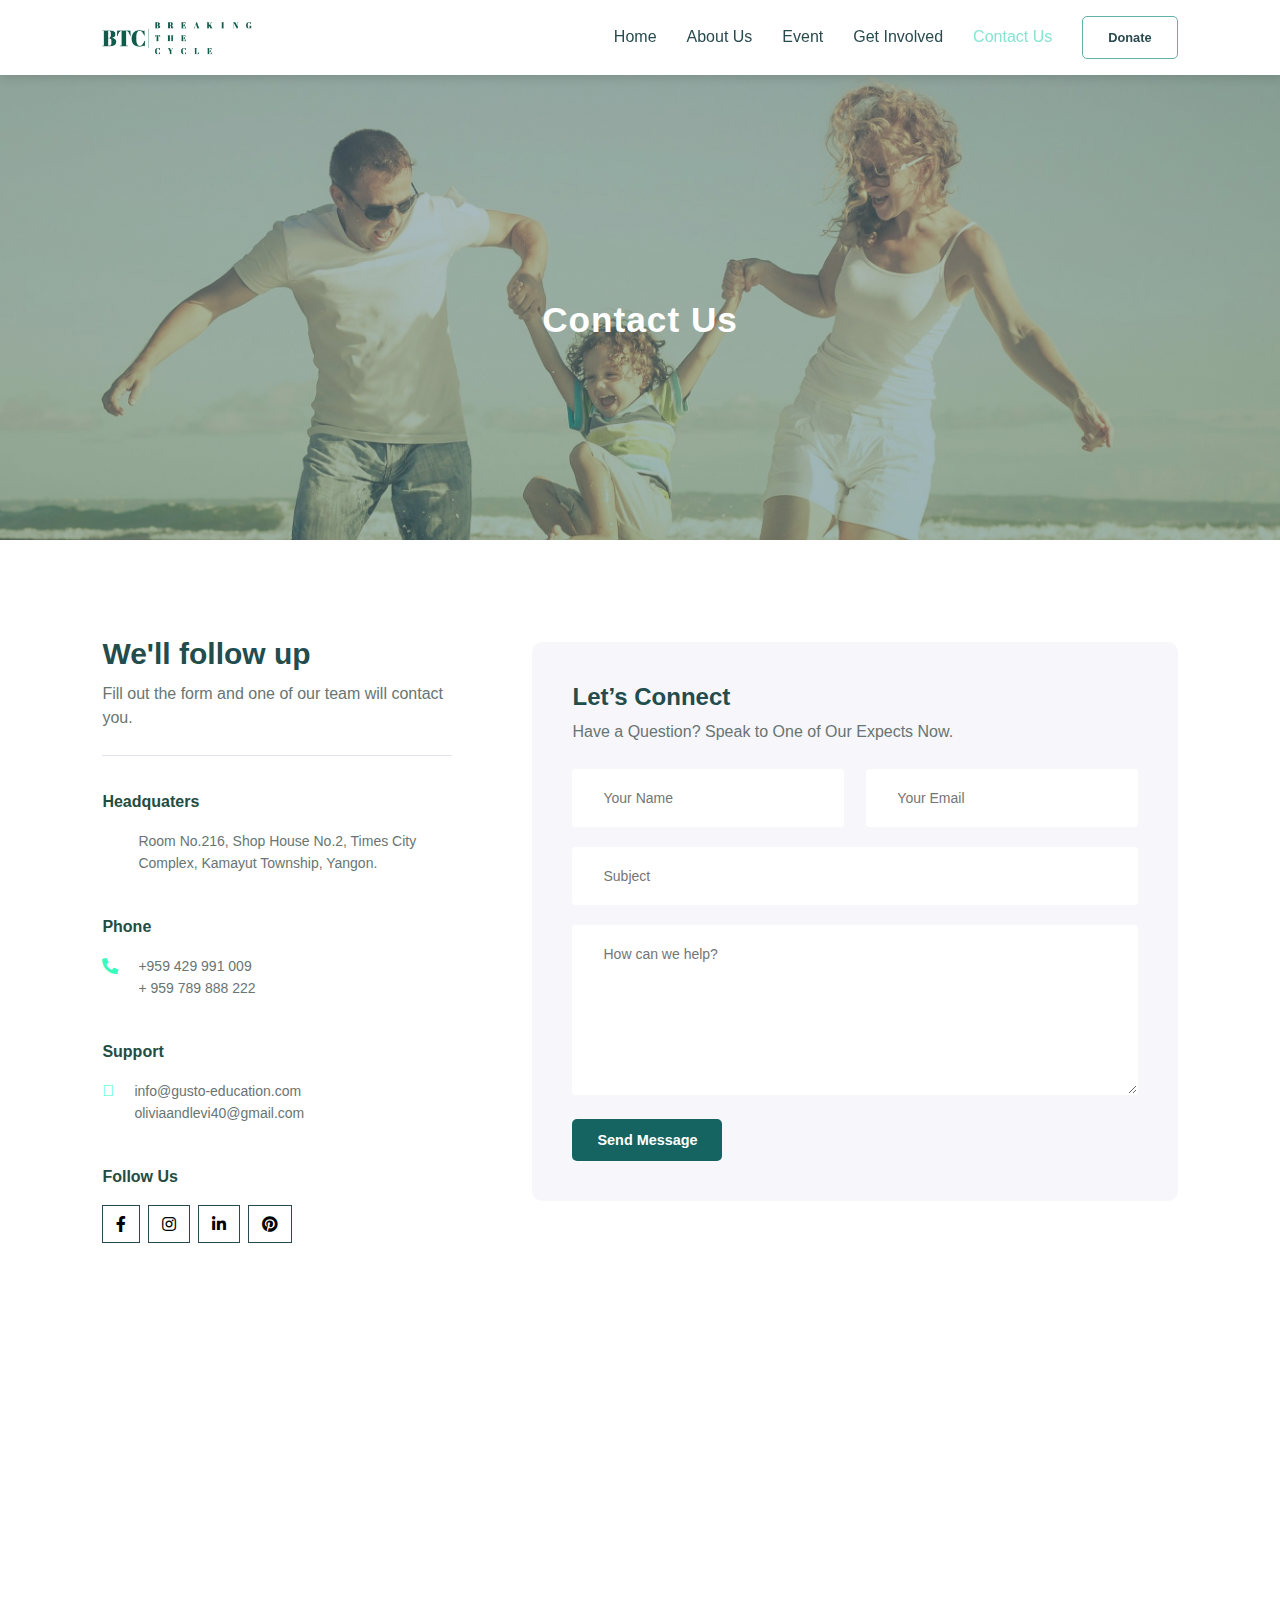
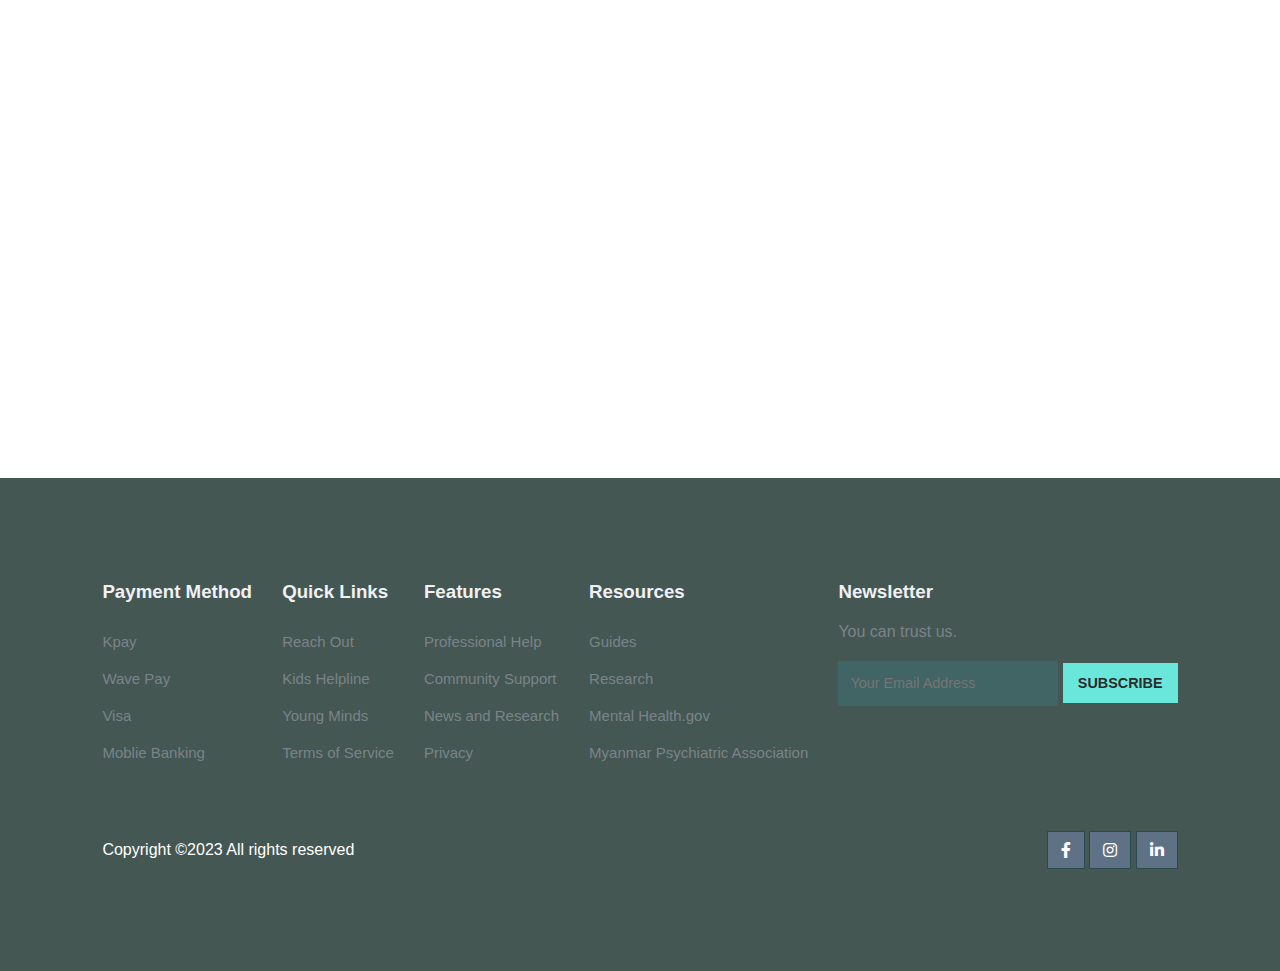
<file: contact.html>
<!DOCTYPE html>
<html lang="en">

<head>
    <meta charset="UTF-8">
    <meta http-equiv="X-UA-Compatible" content="IE=edge">
    <meta name="viewport" content="width=device-width, initial-scale=1.0">
    <title>www.breakingthecircle.com</title>
    <link rel="icon" href="images/LoGo.png">
    <link rel="stylesheet" href="https://pro.fontawesome.com/releases/v5.10.0/css/all.css" />

    <link rel="stylesheet" href="style.css">
    <script src="https://code.jquery.com/jquery-3.6.0.min.js" integrity="sha256-/xUj+3OJU5yExlq6GSYGSHk7tPXikynS7ogEvDej/m4=" crossorigin="anonymous"></script>
</head>

<body>

    <nav>
        <img onclick="window.location.href='index.html'" src="images/title2.png" alt="">
        <div class="navigation">
            <ul>
                <i id="menu-close" class="fas fa-times"></i>
                <li><a href="index.html">Home</a></li>
                <li><a href="about.html">About Us</a></li>
                <li><a href="blog.html">Event</a></li>
                <li><a href="course.html">Get Involved</a></li>
                <li><a class="active" href="contact.html">Contact Us</a></li>
                <li><a class="blue" href="donate.html">Donate</a></li>
            </ul>
            <img id="menu-btn" src="images/menu.png" alt="">
        </div>
    </nav>

    <section id="about-home">
        <h2>Contact Us</h2>
    </section>

    <section id="contact">
        <div class="getin">
            <h2>We'll follow up</h2>
            <p>Fill out the form and one of our team will contact you.</p>

            <div class="getin-details">
                <h3>Headquaters</h3>
                <div>
                    <i class="far fa-home get"></i>
                    <p>Room No.216, Shop House No.2, Times City Complex, Kamayut Township, Yangon.</p>
                </div>
                <h3>Phone</h3>
                <div>
                    <i class="fas fa-phone-alt get"></i>
                    <p>+959 429 991 009 <br>+ 959 789 888 222</p>
                </div>
                <h3>Support</h3>
                <div>
                    <i class="fal fa-envelope-open-text get"></i>
                    <p>info@gusto-education.com<br> oliviaandlevi40@gmail.com
                    </p>
                </div>
                <h3>Follow Us</h3>
                <div class="pro-link">
                    <i class="fab fa-facebook-f"></i>
                    <i class="fab fa-instagram"></i>
                    <i class="fab fa-linkedin-in"></i>
                    <i class="fab fa-pinterest"></i>
                </div>
            </div>
        </div>

        <div class="form">
            <h4>Let’s Connect</h4>
            <p>Have a Question? Speak to One of Our Expects Now.</p>
            <div class="form-row">
                <input type="text" placeholder="Your Name" name="" id="">
                <input type="text" placeholder="Your Email" name="" id="">
            </div>
            <div class="form-col">
                <input type="text" placeholder="Subject" name="" id="">
            </div>
            <div class="form-col">
                <textarea name="" id="" cols="30" rows="8" placeholder="How can we help?"></textarea>
            </div>
            <div class="form-col">
                <button>Send Message</button>
            </div>
        </div>
    </section>

    <section id="map">
        <iframe src="https://www.google.com/maps/embed?pb=!1m18!1m12!1m3!1d3819.217443558008!2d96.12683755016825!3d16.815565523414094!2m3!1f0!2f0!3f0!3m2!1i1024!2i768!4f13.1!3m3!1m2!1s0x30c1ebbbf8374b25%3A0x99763604b6306ad1!2sGUSTO%20University!5e0!3m2!1sen!2smm!4v1677330615071!5m2!1sen!2smm"
            style="border:0;" allowfullscreen="" loading="lazy"></iframe>
    </section>

    <footer>
        <div class="footer-col">
            <h3>Payment Method</h3>
            <li>Kpay</li>
            <li>Wave Pay</li>
            <li>Visa</li>
            <li>Moblie Banking</li>
        </div>
        <div class="footer-col">
            <h3>Quick Links</h3>
            <li>Reach Out</li>
            <li>Kids Helpline</li>
            <li>Young Minds</li>
            <li>Terms of Service</li>
        </div>
        <div class="footer-col">
            <h3>Features</h3>
            <li>Professional Help</li>
            <li>Community Support</li>
            <li>News and Research</li>
            <li>Privacy</li>
        </div>
        <div class="footer-col">
            <h3>Resources</h3>
            <li>Guides</li>
            <li>Research</li>
            <li>Mental Health.gov</li>
            <li>Myanmar Psychiatric Association</li>
        </div>
        <div class="footer-col">
            <h3>Newsletter</h3>
            <p>You can trust us.</p>
            <div class="subscribe">
                <input type="text" name="" placeholder="Your Email Address" id="">
                <a class="yellow" href="#">SUBSCRIBE</a>
            </div>
        </div>
        <div class="copyright">
            <p>Copyright ©2023 All rights reserved </p>
            <div class="pro-link">
                <i class="fab fa-facebook-f"></i>
                <i class="fab fa-instagram"></i>
                <i class="fab fa-linkedin-in"></i>
            </div>
        </div>
    </footer>

    <script>
        $("#menu-btn").click(function() {
            $("nav .navigation ul").addClass("active");
        });
        $("#menu-close").click(function() {
            $("nav .navigation ul").removeClass("active");
        });
    </script>

</body>

</html>
</file>
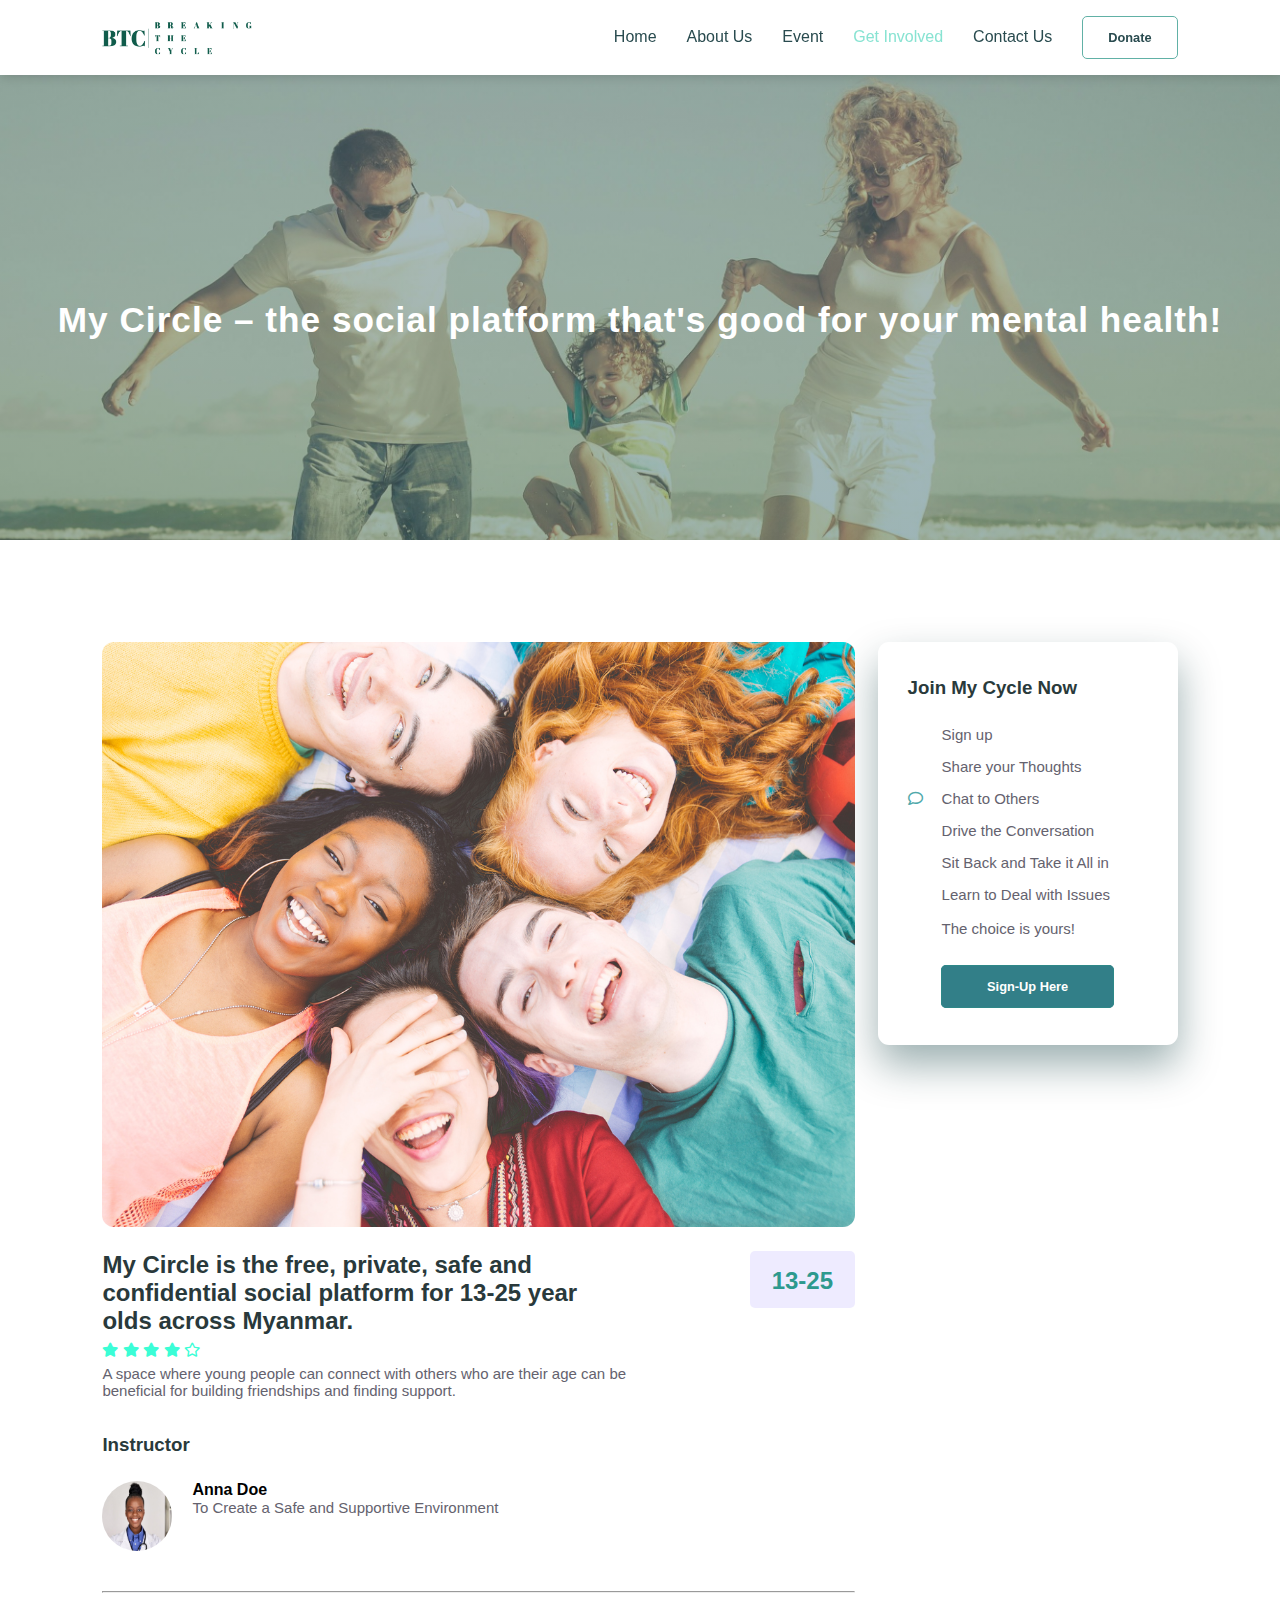
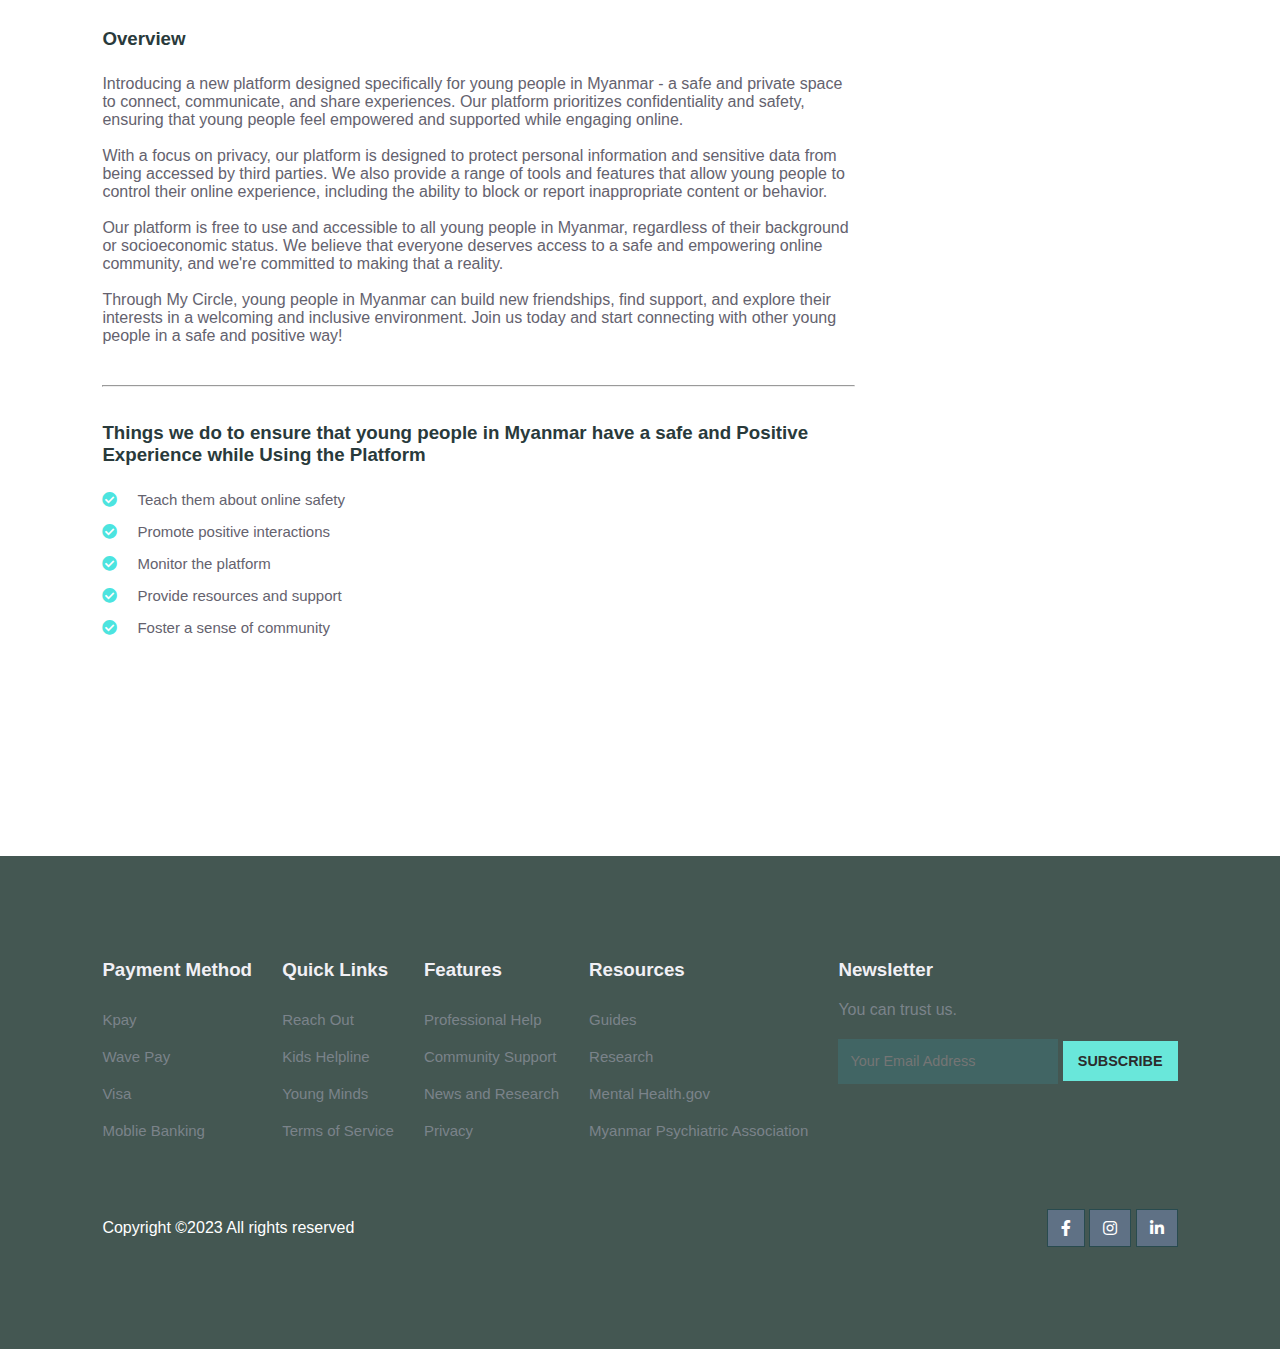
<file: course-inner.html>
<!DOCTYPE html>
<html lang="en">

<head>
    <meta charset="UTF-8">
    <meta http-equiv="X-UA-Compatible" content="IE=edge">
    <meta name="viewport" content="width=device-width, initial-scale=1.0">
    <title>www.breakingthecircle.com</title>
    <link rel="icon" href="images/LoGo.png">
    <link rel="stylesheet" href="https://pro.fontawesome.com/releases/v5.10.0/css/all.css" />

    <link rel="stylesheet" href="style.css">
    <script src="https://code.jquery.com/jquery-3.6.0.min.js" integrity="sha256-/xUj+3OJU5yExlq6GSYGSHk7tPXikynS7ogEvDej/m4=" crossorigin="anonymous"></script>
</head>

<body>

    <nav>
        <img onclick="window.location.href='index.html'" src="images/title2.png" alt="">
        <div class="navigation">
            <ul>
                <i id="menu-close" class="fas fa-times"></i>
                <li><a href="index.html">Home</a></li>
                <li><a href="about.html">About Us</a></li>
                <li><a href="blog.html">Event</a></li>
                <li><a class="active" href="course.html">Get Involved</a></li>
                <li><a href="contact.html">Contact Us</a></li>
                <li><a class="blue" href="donate.html">Donate</a></li>
            </ul>
            <img id="menu-btn" src="images/menu.png" alt="">
        </div>
    </nav>

    <section id="about-home">
        <h2>My Circle – the social platform that's good for your mental health!</h2>
    </section>

    <section id="course-inner">
        <div class="overview">
            <img class="course-img" src="images/teen.jpeg" alt="">
            <div class="course-head">
                <div class="c-name">
                    <h2>My Circle is the free, private, safe and confidential social platform for 13-25 year olds across Myanmar.</h2>
                    <div class="star">
                        <i class="fas fa-star"></i>
                        <i class="fas fa-star"></i>
                        <i class="fas fa-star"></i>
                        <i class="fas fa-star"></i>
                        <i class="far fa-star"></i>

                    </div>
                    <p> A space where young people can connect with others who are their age can be beneficial for building friendships and finding support.</p>
                </div>
                <span>13-25</span>
            </div>
            <h3>Instructor</h3>
            <div class="tutor">
                <img src="images/doctor.jpg" alt="">
                <div class="tutor-det">
                    <h5>Anna Doe</h5>
                    <p>To Create a Safe and Supportive Environment </p>
                </div>
            </div>
            <hr>
            <h3>Overview</h3>
            <p>Introducing a new platform designed specifically for young people in Myanmar - a safe and private space to connect, communicate, and share experiences. Our platform prioritizes confidentiality and safety, ensuring that young people feel empowered and supported while engaging online.<br><br>

                With a focus on privacy, our platform is designed to protect personal information and sensitive data from being accessed by third parties. We also provide a range of tools and features that allow young people to control their online experience, including the ability to block or report inappropriate content or behavior.<br><br>
                
                Our platform is free to use and accessible to all young people in Myanmar, regardless of their background or socioeconomic status. We believe that everyone deserves access to a safe and empowering online community, and we're committed to making that a reality.<br><br>
                
                Through My Circle, young people in Myanmar can build new friendships, find support, and explore their interests in a welcoming and inclusive environment. Join us today and start connecting with other young people in a safe and positive way!</p>
            <hr>
            <h3>Things we do to ensure that young people in Myanmar have a safe and Positive Experience while Using the Platform</h3>
            <div class="learn">
                <p><i class="far fa-check-circle"></i>Teach them about online safety</p>
                <p><i class="far fa-check-circle"></i>Promote positive interactions</p>
                <p><i class="far fa-check-circle"></i>Monitor the platform</p>
                <p><i class="far fa-check-circle"></i>Provide resources and support</p>
                <p><i class="far fa-check-circle"></i>Foster a sense of community</p>
            </div>
        </div>

        <div class="enroll">
            <h3>Join My Cycle Now</h3>
            <p><i class="far fa-sign-in"></i>Sign up</p>
            <p><i class="far fa-share"></i>Share your Thoughts</p>
            <p><i class="far fa-comment"></i>Chat to Others</p>
            <p><i class="far fa-people-carry"></i>Drive the Conversation</p>
            <p><i class="fas fa-chair"></i>Sit Back and Take it All in</p>
            <p><i class="far fa-check"></i>Learn to Deal with Issues </p>
            <p><i class="far fa-heart-circle"></i>The choice is yours!</p>
            <div class="enroll-btn">
                <a class="blue" href="#">Sign-Up Here</a>
            </div>
        </div>
    </section>



    <footer>
        <div class="footer-col">
            <h3>Payment Method</h3>
            <li>Kpay</li>
            <li>Wave Pay</li>
            <li>Visa</li>
            <li>Moblie Banking</li>
        </div>
        <div class="footer-col">
            <h3>Quick Links</h3>
            <li>Reach Out</li>
            <li>Kids Helpline</li>
            <li>Young Minds</li>
            <li>Terms of Service</li>
        </div>
        <div class="footer-col">
            <h3>Features</h3>
            <li>Professional Help</li>
            <li>Community Support</li>
            <li>News and Research</li>
            <li>Privacy</li>
        </div>
        <div class="footer-col">
            <h3>Resources</h3>
            <li>Guides</li>
            <li>Research</li>
            <li>Mental Health.gov</li>
            <li>Myanmar Psychiatric Association</li>
        </div>
        <div class="footer-col">
            <h3>Newsletter</h3>
            <p>You can trust us.</p>
            <div class="subscribe">
                <input type="text" name="" placeholder="Your Email Address" id="">
                <a class="yellow" href="#">SUBSCRIBE</a>
            </div>
        </div>
        <div class="copyright">
            <p>Copyright ©2023 All rights reserved </p>
            <div class="pro-link">
                <i class="fab fa-facebook-f"></i>
                <i class="fab fa-instagram"></i>
                <i class="fab fa-linkedin-in"></i>
            </div>
        </div>
    </footer>
    <script>
        $("#menu-btn").click(function() {
            $("nav .navigation ul").addClass("active");
        });
        $("#menu-close").click(function() {
            $("nav .navigation ul").removeClass("active");
        });
    </script>

</body>

</html>
</file>
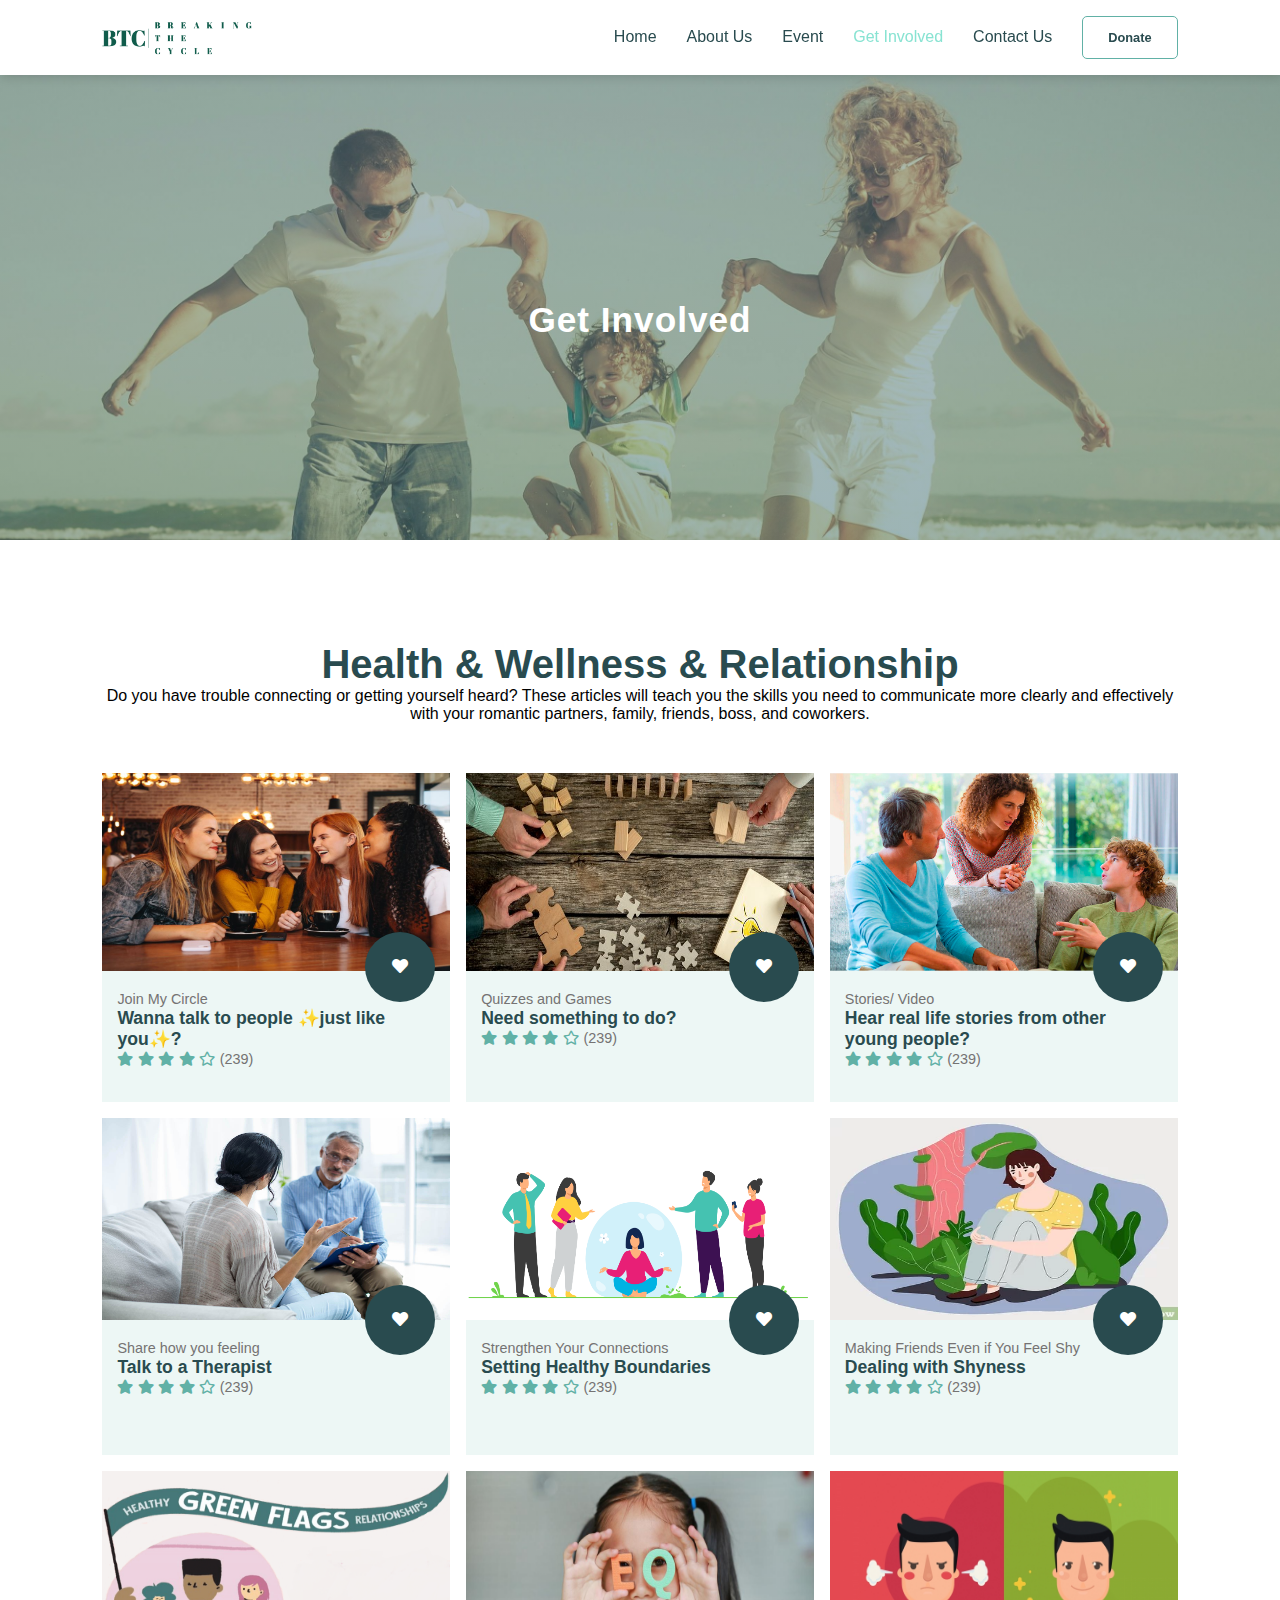
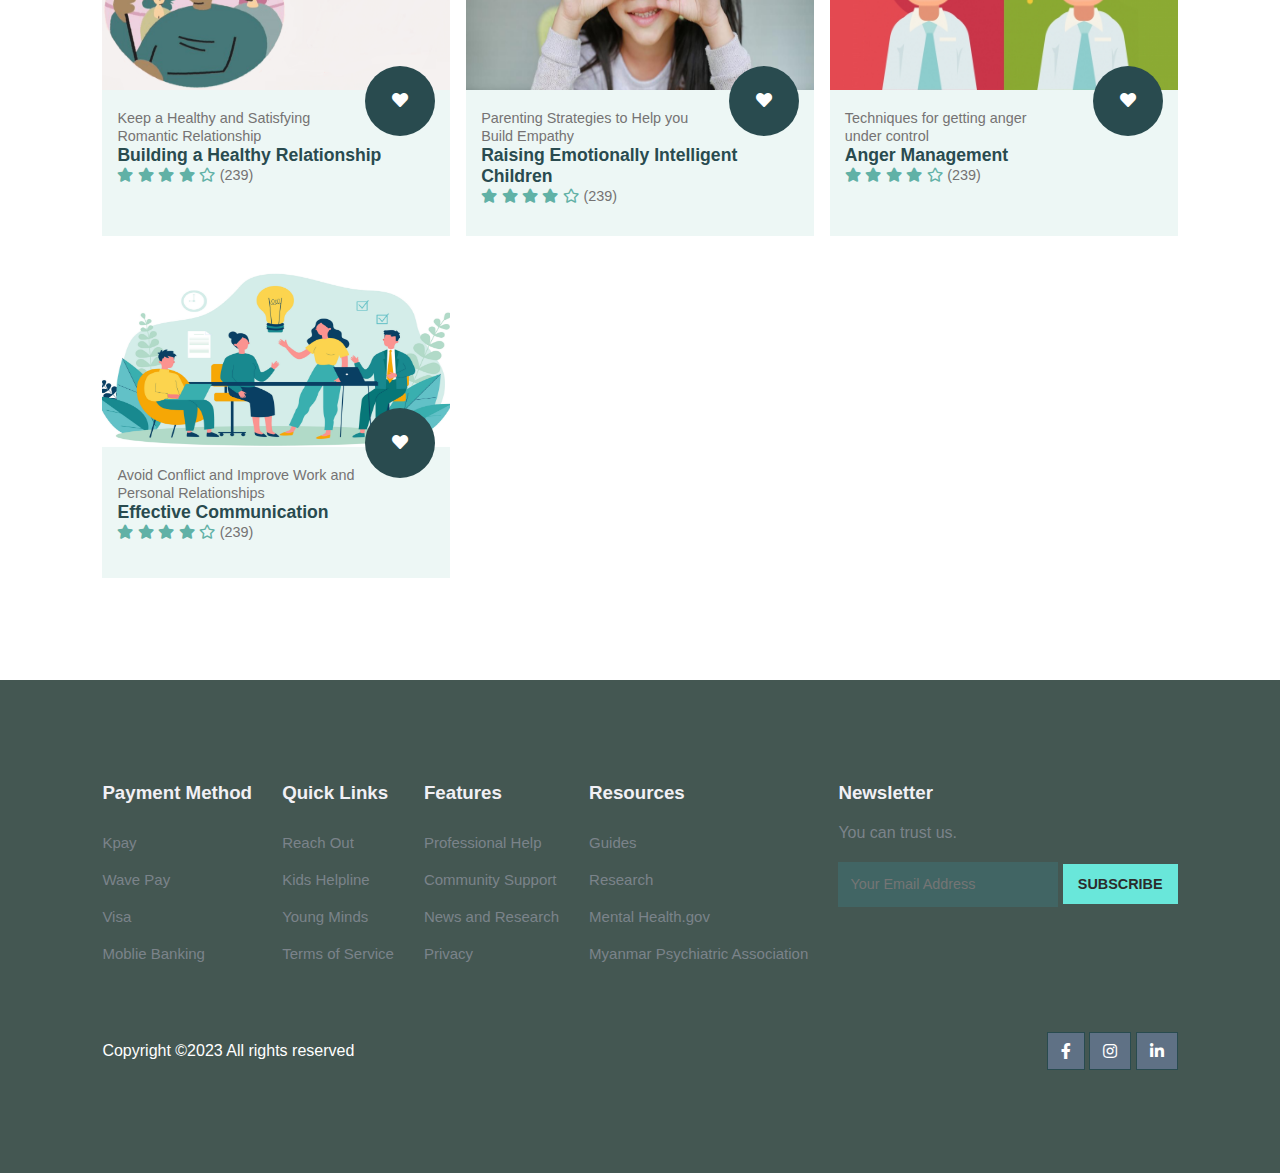
<file: course.html>
<!DOCTYPE html>
<html lang="en">

<head>
    <meta charset="UTF-8">
    <meta http-equiv="X-UA-Compatible" content="IE=edge">
    <meta name="viewport" content="width=device-width, initial-scale=1.0">
    <title>www.breakingthecircle.com</title>
    <link rel="icon" href="images/LoGo.png">
    <link rel="stylesheet" href="https://pro.fontawesome.com/releases/v5.10.0/css/all.css" />

    <link rel="stylesheet" href="style.css">
    <script src="https://code.jquery.com/jquery-3.6.0.min.js" integrity="sha256-/xUj+3OJU5yExlq6GSYGSHk7tPXikynS7ogEvDej/m4=" crossorigin="anonymous"></script>
</head>

<body>

    <nav>
        <img onclick="window.location.href='index.html'" src="images/title2.png" alt="">
        <div class="navigation">
            <ul>
                <i id="menu-close" class="fas fa-times"></i>
                <li><a href="index.html">Home</a></li>
                <li><a href="about.html">About Us</a></li>
                <li><a href="blog.html">Event</a></li>
                <li><a href="#" class="active">Get Involved</a></li>
                <li><a href="contact.html">Contact Us</a></li>
                <li><a class="blue" href="donate.html">Donate</a></li>
            </ul>
            <img id="menu-btn" src="images/menu.png" alt="">
        </div>
    </nav>

    <section id="about-home">
        <h2>Get Involved</h2>
    </section>

    <section id="course">
        <h1>Health & Wellness & Relationship</h1>
        <p>Do you have trouble connecting or getting yourself heard? These articles will teach you the skills you need to communicate more clearly and effectively with your romantic partners, family, friends, boss, and coworkers.</p>
        <div class="course-box">
            <div onclick="window.location.href='course-inner.html';" class="courses">
                <img src="images/GOF.jpeg" alt="">
                <div class="details">
                    <span>Join My Circle</span>
                    <h6>Wanna talk to people ✨just like you✨?</h6>
                    <div class="star">
                        <i class="fas fa-star"></i>
                        <i class="fas fa-star"></i>
                        <i class="fas fa-star"></i>
                        <i class="fas fa-star"></i>
                        <i class="far fa-star"></i>
                        <span>(239)</span>
                    </div>
                </div>
                <div class="cost">
                    <i class="fas fa-heart"></i>
                </div>
            </div>
            <div class="courses">
                <img src="images/QG.jpeg" alt="">
                <div class="details">
                    <span>Quizzes and Games</span>
                    <h6>Need something to do?</h6>
                    <div class="star">
                        <i class="fas fa-star"></i>
                        <i class="fas fa-star"></i>
                        <i class="fas fa-star"></i>
                        <i class="fas fa-star"></i>
                        <i class="far fa-star"></i>
                        <span>(239)</span>
                    </div>
                </div>
                <div class="cost">
                    <i class="fas fa-heart"></i>
                </div>
            </div>
            <div class="courses">
                <img src="images/SoT.png" alt="">
                <div class="details">
                    <span>Stories/ Video</span>
                    <h6>Hear real life stories from other <br>young people?</h6>
                    <div class="star">
                        <i class="fas fa-star"></i>
                        <i class="fas fa-star"></i>
                        <i class="fas fa-star"></i>
                        <i class="fas fa-star"></i>
                        <i class="far fa-star"></i>
                        <span>(239)</span>
                    </div>
                </div>
                <div class="cost">
                    <i class="fas fa-heart"></i>
                </div>
            </div>
            <div class="courses">
                <img src="images/TTAT.jpeg" alt="">
                <div class="details">
                    <span>Share how you feeling</span>
                    <h6>Talk to a Therapist</h6>
                    <div class="star">
                        <i class="fas fa-star"></i>
                        <i class="fas fa-star"></i>
                        <i class="fas fa-star"></i>
                        <i class="fas fa-star"></i>
                        <i class="far fa-star"></i>
                        <span>(239)</span>
                    </div>
                </div>
                <div class="cost">
                    <i class="fas fa-heart"></i>
                </div>
            </div>
            <div class="courses">
                <img src="images/boundary.png" alt="">
                <div class="details">
                    <span>Strengthen Your Connections</span>
                    <h6>Setting Healthy Boundaries</h6>
                    <div class="star">
                        <i class="fas fa-star"></i>
                        <i class="fas fa-star"></i>
                        <i class="fas fa-star"></i>
                        <i class="fas fa-star"></i>
                        <i class="far fa-star"></i>
                        <span>(239)</span>
                    </div>
                </div>
                <div class="cost">
                    <i class="fas fa-heart"></i>
                </div>
            </div>
            <div class="courses">
                <img src="images/shy.jpeg" alt="">
                <div class="details">
                    <span>Making Friends Even if You Feel Shy</span>
                    <h6>Dealing with Shyness</h6>
                    <div class="star">
                        <i class="fas fa-star"></i>
                        <i class="fas fa-star"></i>
                        <i class="fas fa-star"></i>
                        <i class="fas fa-star"></i>
                        <i class="far fa-star"></i>
                        <span>(239)</span>
                    </div>
                </div>
                <div class="cost">
                    <i class="fas fa-heart"></i>
                </div>
            </div>
            <div class="courses">
                <img src="images/HRS.png" alt="">
                <div class="details">
                    <span>Keep a Healthy and Satisfying <br>Romantic Relationship</span>
                    <h6>Building a Healthy Relationship</h6>
                    <div class="star">
                        <i class="fas fa-star"></i>
                        <i class="fas fa-star"></i>
                        <i class="fas fa-star"></i>
                        <i class="fas fa-star"></i>
                        <i class="far fa-star"></i>
                        <span>(239)</span>
                    </div>
                </div>
                <div class="cost">
                    <i class="fas fa-heart"></i>
                </div>
            </div>
            <div class="courses">
                <img src="images/EI.png" alt="">
                <div class="details">
                    <span>Parenting Strategies to Help you <br>Build Empathy</span>
                    <h6>Raising Emotionally Intelligent Children</h6>
                    <div class="star">
                        <i class="fas fa-star"></i>
                        <i class="fas fa-star"></i>
                        <i class="fas fa-star"></i>
                        <i class="fas fa-star"></i>
                        <i class="far fa-star"></i>
                        <span>(239)</span>
                    </div>
                </div>
                <div class="cost">
                    <i class="fas fa-heart"></i>
                </div>
            </div>
            <div class="courses">
                <img src="images/AM.jpeg" alt="">
                <div class="details">
                    <span>Techniques for getting anger <br>under control</span>
                    <h6>Anger Management</h6>
                    <div class="star">
                        <i class="fas fa-star"></i>
                        <i class="fas fa-star"></i>
                        <i class="fas fa-star"></i>
                        <i class="fas fa-star"></i>
                        <i class="far fa-star"></i>
                        <span>(239)</span>
                    </div>
                </div>
                <div class="cost">
                    <i class="fas fa-heart"></i>
                </div>
            </div>
            <div class="courses">
                <img src="images/EC.png" alt="">
                <div class="details">
                    <span>Avoid Conflict and Improve Work and <br>Personal Relationships</span>
                    <h6>Effective Communication</h6>
                    <div class="star">
                        <i class="fas fa-star"></i>
                        <i class="fas fa-star"></i>
                        <i class="fas fa-star"></i>
                        <i class="fas fa-star"></i>
                        <i class="far fa-star"></i>
                        <span>(239)</span>
                    </div>
                </div>
                <div class="cost">
                    <i class="fas fa-heart"></i>
                </div>
            </div>
        </div>
    </section>


    <footer>
        <div class="footer-col">
            <h3>Payment Method</h3>
            <li>Kpay</li>
            <li>Wave Pay</li>
            <li>Visa</li>
            <li>Moblie Banking</li>
        </div>
        <div class="footer-col">
            <h3>Quick Links</h3>
            <li>Reach Out</li>
            <li>Kids Helpline</li>
            <li>Young Minds</li>
            <li>Terms of Service</li>
        </div>
        <div class="footer-col">
            <h3>Features</h3>
            <li>Professional Help</li>
            <li>Community Support</li>
            <li>News and Research</li>
            <li>Privacy</li>
        </div>
        <div class="footer-col">
            <h3>Resources</h3>
            <li>Guides</li>
            <li>Research</li>
            <li>Mental Health.gov</li>
            <li>Myanmar Psychiatric Association</li>
        </div>
        <div class="footer-col">
            <h3>Newsletter</h3>
            <p>You can trust us.</p>
            <div class="subscribe">
                <input type="text" name="" placeholder="Your Email Address" id="">
                <a class="yellow" href="#">SUBSCRIBE</a>
            </div>
        </div>
        <div class="copyright">
            <p>Copyright ©2023 All rights reserved </p>
            <div class="pro-link">
                <i class="fab fa-facebook-f"></i>
                <i class="fab fa-instagram"></i>
                <i class="fab fa-linkedin-in"></i>
            </div>
        </div>
    </footer>
    <script>
        $("#menu-btn").click(function() {
            $("nav .navigation ul").addClass("active");
        });
        $("#menu-close").click(function() {
            $("nav .navigation ul").removeClass("active");
        });
    </script>

</body>

</html>
</file>
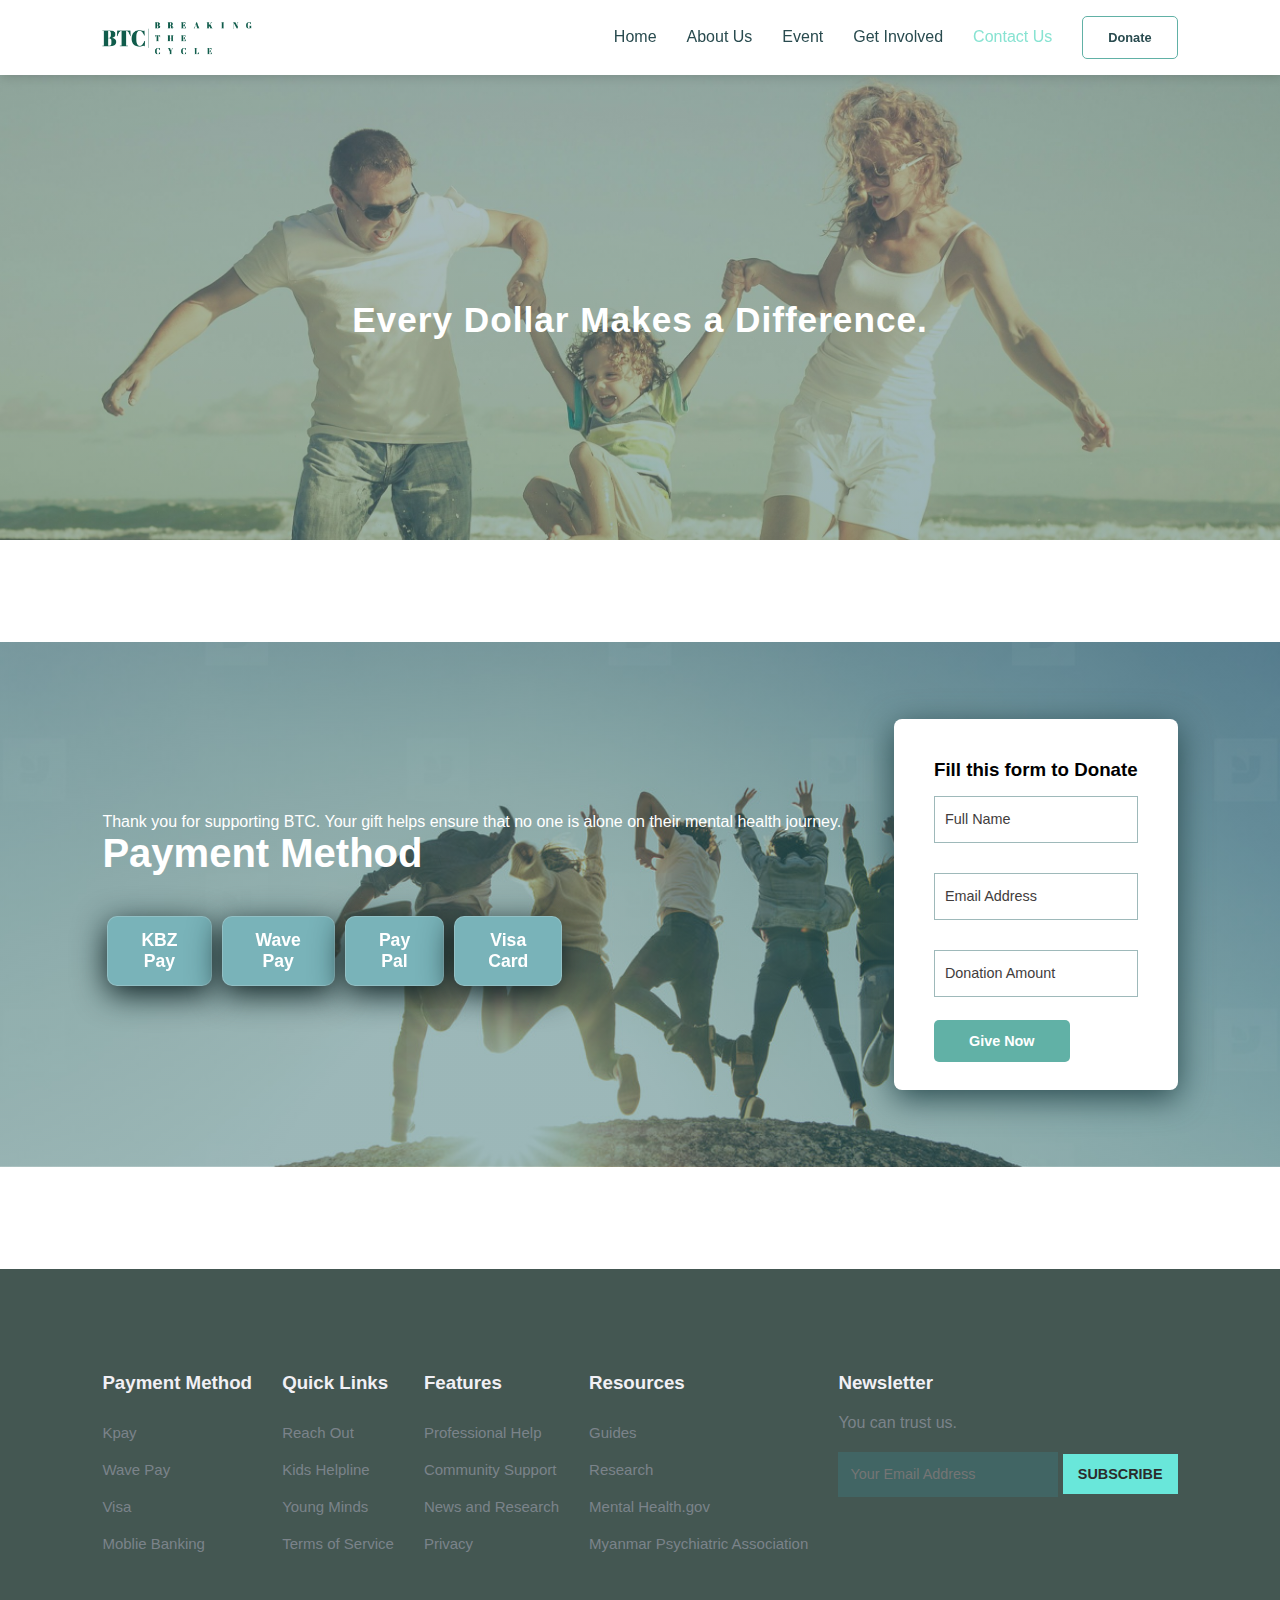
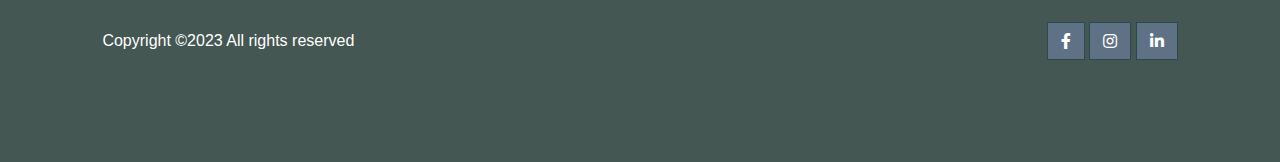
<file: donate.html>
<!DOCTYPE html>
<html lang="en">

<head>
    <meta charset="UTF-8">
    <meta http-equiv="X-UA-Compatible" content="IE=edge">
    <meta name="viewport" content="width=device-width, initial-scale=1.0">
    <title>www.breakingthecircle.com</title>
    <link rel="icon" href="images/LoGo.png">
    <link rel="stylesheet" href="https://pro.fontawesome.com/releases/v5.10.0/css/all.css" />

    <link rel="stylesheet" href="style.css">
    <script src="https://code.jquery.com/jquery-3.6.0.min.js" integrity="sha256-/xUj+3OJU5yExlq6GSYGSHk7tPXikynS7ogEvDej/m4=" crossorigin="anonymous"></script>
</head>

<body>

    <nav>
        <img onclick="window.location.href='index.html'" src="images/title2.png" alt="">
        <div class="navigation">
            <ul>
                <i id="menu-close" class="fas fa-times"></i>
                <li><a href="index.html">Home</a></li>
                <li><a href="about.html">About Us</a></li>
                <li><a href="blog.html">Event</a></li>
                <li><a href="course.html">Get Involved</a></li>
                <li><a class="active" href="contact.html">Contact Us</a></li>
                <li><a class="blue" href="donate.html">Donate</a></li>
            </ul>
            <img id="menu-btn" src="images/menu.png" alt="">
        </div>
    </nav>

    <section id="about-home">
        <h2>Every Dollar Makes a Difference.</h2>
    </section>

    <section id="registration">
        <div class="reminder">
            <p>Thank you for supporting BTC. Your gift helps ensure that no one is alone on their mental health journey.</p>
            <h1>Payment Method</h1>
            <div class="time">
                <div class="date">
                    KBZ<br>Pay
                </div>
                <div class="date">
                    Wave<br>Pay
                </div>
                <div class="date">
                    Pay<br>Pal
                </div>
                <div class="date">
                    Visa<br>Card
                </div>
            </div>
        </div>
        <div class="form">
            <h3>Fill this form to Donate</h3>
            <input type="text" name="" id="" placeholder="Full Name">
            <input type="email" name="" id="" placeholder="Email Address">
            <input type="text" name="" id="" placeholder="Donation Amount">
            <div class="btn">
                <a class="yellow" href="#">Give Now</a>
            </div>
        </div>
    </section>

    <footer>
        <div class="footer-col">
            <h3>Payment Method</h3>
            <li>Kpay</li>
            <li>Wave Pay</li>
            <li>Visa</li>
            <li>Moblie Banking</li>
        </div>
        <div class="footer-col">
            <h3>Quick Links</h3>
            <li>Reach Out</li>
            <li>Kids Helpline</li>
            <li>Young Minds</li>
            <li>Terms of Service</li>
        </div>
        <div class="footer-col">
            <h3>Features</h3>
            <li>Professional Help</li>
            <li>Community Support</li>
            <li>News and Research</li>
            <li>Privacy</li>
        </div>
        <div class="footer-col">
            <h3>Resources</h3>
            <li>Guides</li>
            <li>Research</li>
            <li>Mental Health.gov</li>
            <li>Myanmar Psychiatric Association</li>
        </div>
        <div class="footer-col">
            <h3>Newsletter</h3>
            <p>You can trust us.</p>
            <div class="subscribe">
                <input type="text" name="" placeholder="Your Email Address" id="">
                <a class="yellow" href="#">SUBSCRIBE</a>
            </div>
        </div>
        <div class="copyright">
            <p>Copyright ©2023 All rights reserved </p>
            <div class="pro-link">
                <i class="fab fa-facebook-f"></i>
                <i class="fab fa-instagram"></i>
                <i class="fab fa-linkedin-in"></i>
            </div>
        </div>
    </footer>

    <script>
        $("#menu-btn").click(function() {
            $("nav .navigation ul").addClass("active");
        });
        $("#menu-close").click(function() {
            $("nav .navigation ul").removeClass("active");
        });
    </script>

</body>

</html>
</file>
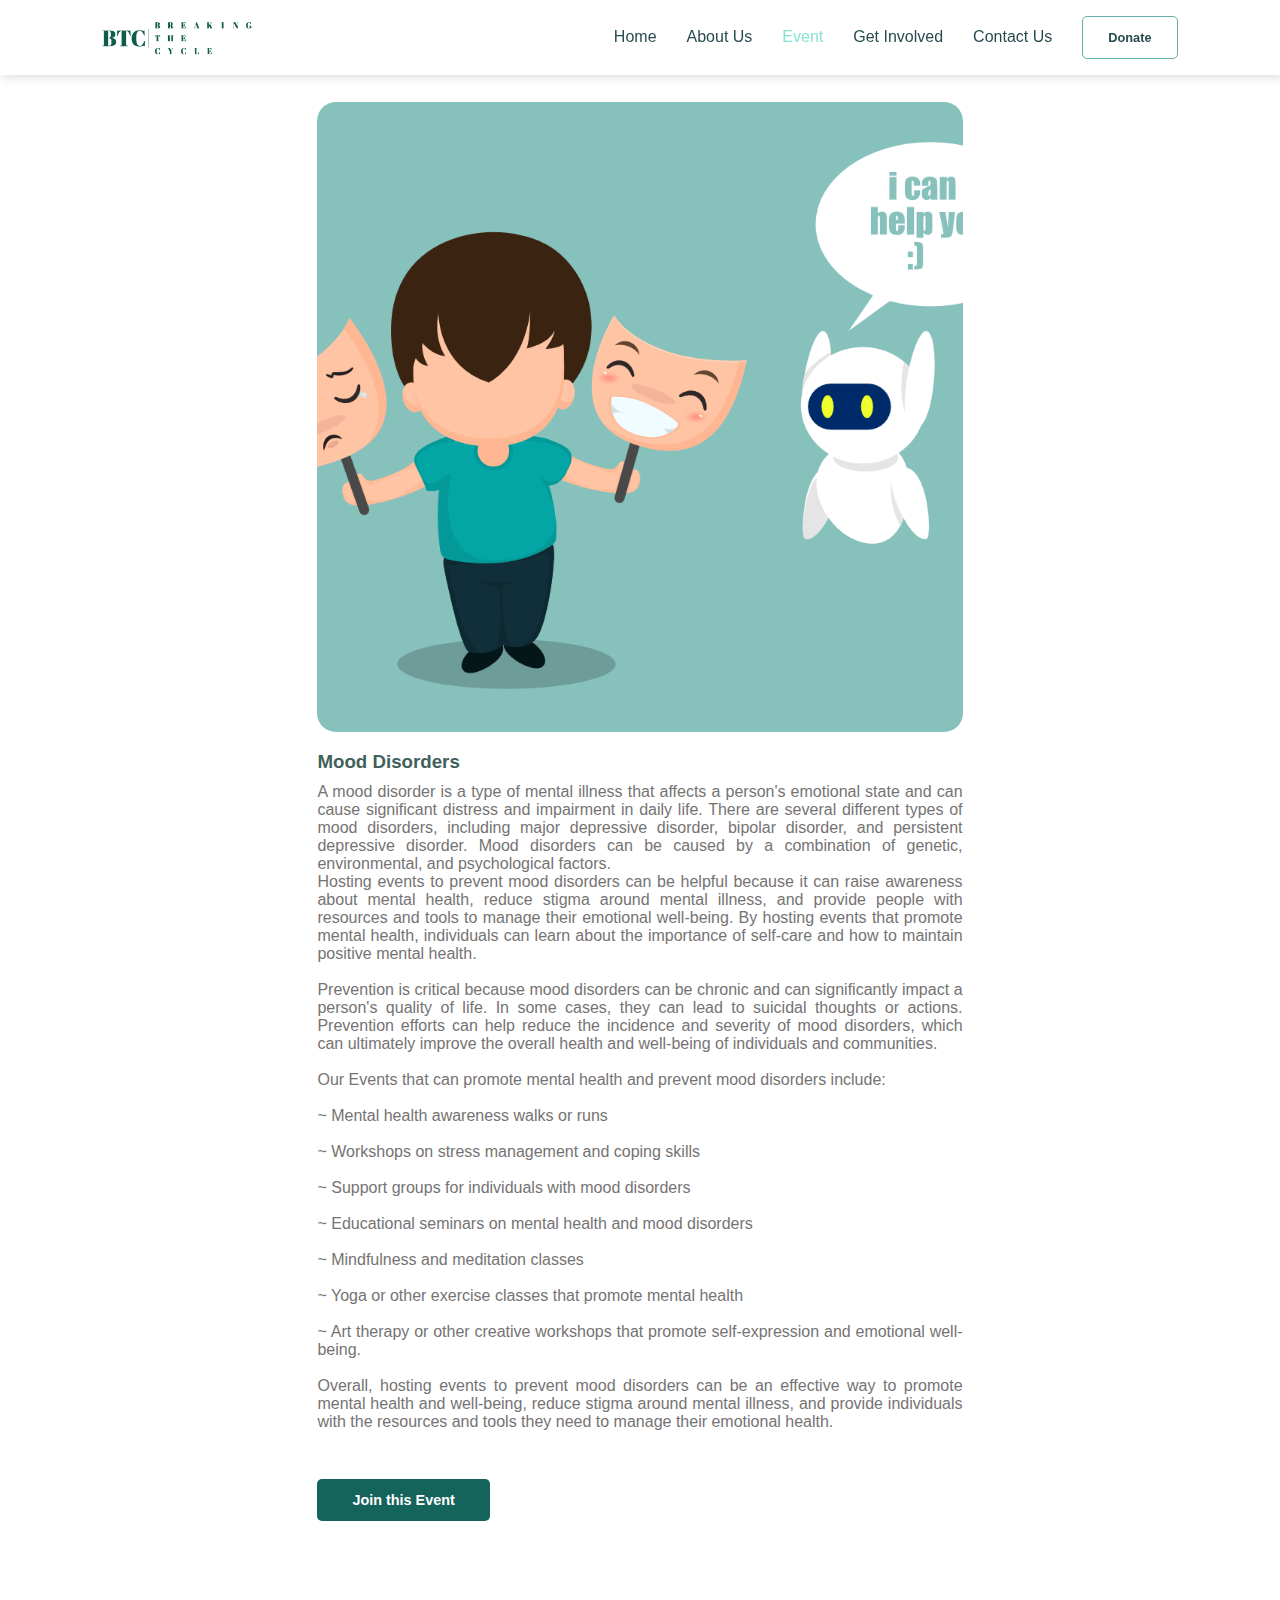
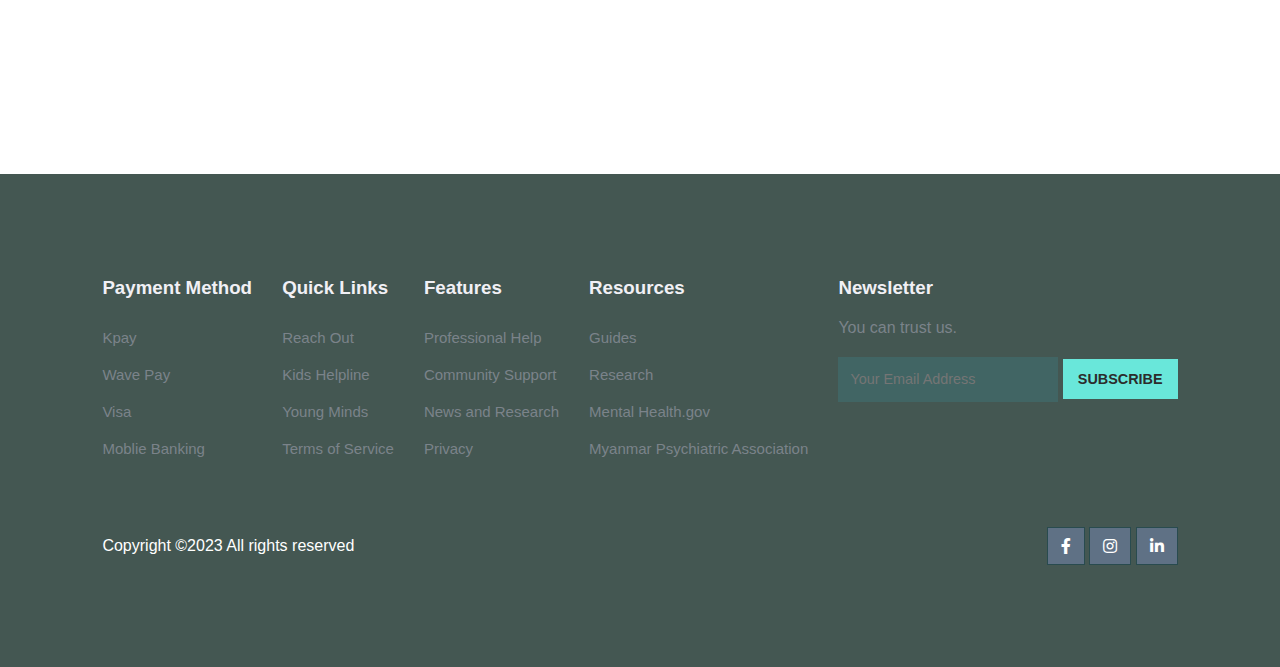
<file: post.html>
<!DOCTYPE html>
<html lang="en">

<head>
    <meta charset="UTF-8">
    <meta http-equiv="X-UA-Compatible" content="IE=edge">
    <meta name="viewport" content="width=device-width, initial-scale=1.0">
    <title>www.breakingthecircle.com</title>
    <link rel="icon" href="images/LoGo.png">
    <link rel="stylesheet" href="https://pro.fontawesome.com/releases/v5.10.0/css/all.css" />

    <link rel="stylesheet" href="style.css">
    <script src="https://code.jquery.com/jquery-3.6.0.min.js" integrity="sha256-/xUj+3OJU5yExlq6GSYGSHk7tPXikynS7ogEvDej/m4=" crossorigin="anonymous"></script>
</head>

<body>

    <nav>
        <img onclick="window.location.href='index.html'" src="images/title2.png" alt="">
        <div class="navigation">
            <ul>
                <i id="menu-close" class="fas fa-times"></i>
                <li><a href="index.html">Home</a></li>
                <li><a href="about.html">About Us</a></li>
                <li><a href="blog.html" class="active">Event</a></li>
                <li><a href="course.html">Get Involved</a></li>
                <li><a href="contact.html">Contact Us</a></li>
                <li><a class="blue" href="donate.html">Donate</a></li>
            </ul>
            <img id="menu-btn" src="images/menu.png" alt="">
        </div>
    </nav>

    <section id="blog-container">
        <div class="blogs postpage">
            <div class="post">
                <img src="images/Mood1.png" alt="">
                <h3>Mood Disorders</h3>
                <p>A mood disorder is a type of mental illness that affects a person's emotional state and can cause significant distress and impairment in daily life. There are several different types of mood disorders, including major depressive disorder, bipolar disorder, and persistent depressive disorder. Mood disorders can be caused by a combination of genetic, environmental, and psychological factors.<br>Hosting events to prevent mood disorders can be helpful because it can raise awareness about mental health, reduce stigma around mental illness, and provide people with resources and tools to manage their emotional well-being. By hosting events that promote mental health, individuals can learn about the importance of self-care and how to maintain positive mental health.<br>
                    
                    <br>Prevention is critical because mood disorders can be chronic and can significantly impact a person's quality of life. In some cases, they can lead to suicidal thoughts or actions. Prevention efforts can help reduce the incidence and severity of mood disorders, which can ultimately improve the overall health and well-being of individuals and communities.<br><br>
                    
                    Our Events that can promote mental health and prevent mood disorders include:<br><br>
                    ~ Mental health awareness walks or runs<br><br>
                    ~ Workshops on stress management and coping skills<br><br>
                    ~ Support groups for individuals with mood disorders<br><br>
                    ~ Educational seminars on mental health and mood disorders<br><br>
                    ~ Mindfulness and meditation classes<br><br>
                    ~ Yoga or other exercise classes that promote mental health<br><br>
                    ~ Art therapy or other creative workshops that promote self-expression and emotional well-being.<br><br>
                    Overall, hosting events to prevent mood disorders can be an effective way to promote mental health and well-being, reduce stigma around mental illness, and provide individuals with the resources and tools they need to manage their emotional health.</p>
                <a class="blue" href="#"> Join this Event</a>
            </div>

        </div>


    </section>


    <footer>
        <div class="footer-col">
            <h3>Payment Method</h3>
            <li>Kpay</li>
            <li>Wave Pay</li>
            <li>Visa</li>
            <li>Moblie Banking</li>
        </div>
        <div class="footer-col">
            <h3>Quick Links</h3>
            <li>Reach Out</li>
            <li>Kids Helpline</li>
            <li>Young Minds</li>
            <li>Terms of Service</li>
        </div>
        <div class="footer-col">
            <h3>Features</h3>
            <li>Professional Help</li>
            <li>Community Support</li>
            <li>News and Research</li>
            <li>Privacy</li>
        </div>
        <div class="footer-col">
            <h3>Resources</h3>
            <li>Guides</li>
            <li>Research</li>
            <li>Mental Health.gov</li>
            <li>Myanmar Psychiatric Association</li>
        </div>
        <div class="footer-col">
            <h3>Newsletter</h3>
            <p>You can trust us.</p>
            <div class="subscribe">
                <input type="text" name="" placeholder="Your Email Address" id="">
                <a class="yellow" href="#">SUBSCRIBE</a>
            </div>
        </div>
        <div class="copyright">
            <p>Copyright ©2023 All rights reserved </p>
            <div class="pro-link">
                <i class="fab fa-facebook-f"></i>
                <i class="fab fa-instagram"></i>
                <i class="fab fa-linkedin-in"></i>
            </div>
        </div>
    </footer>

    <script>
        $("#menu-btn").click(function() {
            $("nav .navigation ul").addClass("active");
        });
        $("#menu-close").click(function() {
            $("nav .navigation ul").removeClass("active");
        });
    </script>

</body>

</html>
</file>
<file: style.css>
@import url('https://fonts.googleapis.com/css2?family=Poppins:wght@100;200;300;400;500;600;700;800;900&display=swap');
* {
    margin: 0;
    padding: 0;
    box-sizing: border-box;
    font-family:  "Roboto-Regular",Arial,Helvetica,sans-serif;
}

body {
    font-family: 'Poppins', sans-serif;
    /* background-image: url("images/back9.jpg");
    background-size: 100%;
    background-position: center;
    background-repeat: no-repeat; */
    /* width: 100%;
    height: 100vh; */
}

h1 {
    font-size: 2.5rem;
    font-weight: 700;
    color: rgb(41, 75, 79);
}

span {
    font-size: .9rem;
    color: #757373;
}

h6 {
    font-size: 1.1rem;
    color: rgb(41, 75, 79);
}

nav {
    position: fixed;
    width: 100%;
    display: flex;
    flex-direction: row;
    justify-content: space-between;
    align-items: center;
    padding: 1vw 8vw;
    background: #fff;
    box-shadow: 2px 2px 10px rgba(0, 0, 0, 0.15);
    z-index: 999;
}

nav img {
    width: 150px;
    cursor: pointer;
}

nav .navigation {
    display: flex;
}

nav .navigation ul {
    display: flex;
    justify-content: flex-end;
    align-items: center;
}

nav .navigation ul li {
    list-style: none;
    margin-left: 30px;
}

nav .navigation ul li a {
    text-decoration: none;
    color: rgb(41, 75, 79);
    font-size: 16px;
    font-weight: 500;
    transition: 0.3s ease;
}

nav .navigation ul li a:hover,
nav .navigation ul li a.active {
    color: #88e3d2;
}

nav .navigation ul li a.blue {
    font-size: 0.8rem;
    padding: 13px 25px;
    border-radius: 5px;
    outline: none;
    border: none;
    font-weight: 600;
    cursor: pointer;
    color: rgb(41, 75, 79);
    border: 1px solid #61b1a6;
    /* background: rgb(50, 50, 136); */
}

nav .navigation ul li a.blue:hover {
    box-shadow: 2px 2px 11px rgba(0, 0, 0, 0.1);
}

#menu-btn {
    width: 30px;
    height: 30px;
    display: none;
}

#menu-btn img {
    width: 100%;
    height: 100%;
    background-size: cover;
    background-position: center;
}

#menu-close {
    display: none;
}

#home {
    background-image: linear-gradient(rgba(88, 109, 124, 0.472), rgba(107, 153, 180, 0.384)), url("images/HF1.jpeg");
    background-repeat: no-repeat;
    background-size: cover;
    background-position: center;
    display: flex;
    flex-direction: column;
    justify-content: center;
    align-items: center;
    text-align: center;
    padding-top: 40px;
    width: 100%;
    height: 100vh;
}

#home h2 {
    color: #fff;
    font-size: 2.6rem;
    letter-spacing: 1px;
}

#home p {
    width: 50%;
    color: #fff;
    font-size: 0.9rem;
    line-height: 25px;
}

#home .btn {
    margin-top: 30px;
}

#home a {
    text-decoration: none;
    font-size: 0.9rem;
    padding: 13px 35px;
    background: #fff;
    border-radius: 5px;
    font-weight: 600;
    transition: 0.3s ease;
}

#home a.blue {
    text-decoration: none;
    font-size: 0.9rem;
    color: #fff;
    background: #75b6dfb1;
}

#home a.blue:hover {
    background: #8Dc9E1;
    color: rgb(41, 75, 79);
}

#home a.yellow {
    text-decoration: none;
    font-size: 0.9rem;
    color: #fff;
    background: #79b9b1be;;
}

#home a.yellow:hover {
    background: #BDD99E;
    color: rgb(41, 75, 79);
}

#features {
    padding: 5vw 8vw 0 8vw;
    text-align: center;
}

#features .fea-base {
    display: grid;
    grid-template-columns: repeat(auto-fit, minmax(320px, 1fr));
    grid-gap: 1rem;
    margin-top: 50px;
}

#features .fea-box {
    background: #d5e1e0;
    padding: 2rem;
    text-align: start;
}

#features .fea-box i {
    font-size: 2.3rem;
    color: rgb(41, 75, 79);
}

#features .fea-box h3 {
    font-size: 1.2rem;
    font-weight: 600;
    color: rgb(41, 75, 79);
    padding: 13px 0 7px 0;
}

#features .fea-box p {
    font-size: 1rem;
    font-weight: 400;
    color: rgb(41, 75, 79);
}

#course {
    padding: 8vw 8vw 0 8vw;
    text-align: center;
}

#course .course-box {
    display: grid;
    grid-template-columns: repeat(auto-fit, minmax(320px, 1fr));
    grid-gap: 1rem;
    margin-top: 50px;
}

#course .course-box .courses {
    text-align: start;
    position: relative;
    /* background: #dbefec; */
    /* background:#e9f7f3; */
    background:#edf7f5;
    height: 100%;
}

#course .course-box .courses img {
    width: 100%;
    height: 60%;
    background-size: cover;
    background-position: center;
}

#course .course-box .courses .details {
    padding: 15px 15px 0 15px;
}

#course .course-box .courses .details i {
    color: #61b1a6;
    font-size: .9rem;
}

#course .course-box .courses .cost {
    background-color:rgb(41, 75, 79);
    color: #fff;
    line-height: 70px;
    width: 70px;
    height: 70px;
    text-align: center;
    border-radius: 50%;
    position: absolute;
    bottom: 100px;
    right: 15px;
}


/* Registration */

#registration {
    margin-top: 8vw;
    padding: 6vw 8vw 6vw 8vw;
    background-image: linear-gradient(rgba(61, 115, 117, 0.5), rgba(61, 115, 117, 0.5)), url("images/gp.jpeg");
    width: 100%;
    height: 100%;
    background-size: cover;
    background-position: center;
    display: flex;
    justify-content: space-between;
    align-items: center;
}

#registration .reminder {
    color: #fff;
}

#registration .reminder h1 {
    color: #fff;
}

#registration .reminder .time {
    display: flex;
    margin-top: 40px;
}

#registration .reminder .time .date {
    text-align: center;
    border-radius: 5px;
    border: 2px solid #fff;
    padding: 13px 33px;
    margin: 0 5px 10px 5px;
    background: rgb(121, 179, 185);;
    box-shadow: 0 8px 32px 0 rgb(12, 31, 33);
    backdrop-filter: blur( 4px);
    -webkit-backdrop-filter: blur( 4px);
    border-radius: 10px;
    border: 1px solid rgba( 255, 255, 255, 0.18);
    font-size: 1.1rem;
    font-weight: 600;
}

#registration .form {
    background: #fff;
    border-radius: 8px;
    display: flex;
    flex-direction: column;
    padding: 40px;
    box-shadow: 0 8px 32px 0 rgb(41, 75, 79);
}

#registration .form input {
    margin: 15px 0;
    padding: 15px 10px;
    border: 1px solid rgba(61, 115, 117, 0.5);
    outline: none;
}

#registration .form input::placeholder {
    color: #413c3c;
    font-size: 0.9rem;
    font-weight: 500;
}

#registration .btn {
    margin-top: 20px;
}

#registration a {
    text-decoration: none;
    font-size: 0.9rem;
    padding: 13px 35px;
    background: #fff;
    border-radius: 5px;
    font-weight: 600;
    transition: 0.3s ease;
}

#registration a.yellow {
    text-decoration: none;
    font-size: 0.9rem;
    color: #fff;
    background: #61b1a6;
}

#registration a.yellow:hover {
    background: #e4e0d6;
    color: rgba(61, 115, 117, 0.5);
}

#experts {
    padding: 8vw 8vw 0 8vw;
    text-align: center;
}

#experts .expert-box {
    display: grid;
    grid-template-columns: repeat(auto-fit, minmax(250px, 1fr));
    grid-gap: 1rem;
    margin-top: 50px;
}

#experts .expert-box .profile {
    background: #fafaf1;
    padding: 30px 10px;
}

.pro-link {
    margin-top: 10px;
}

.pro-link i {
    padding: 10px 13px;
    border: 1px solid rgb(41, 75, 79);
    cursor: pointer;
    transition: 0.3s ease;
}

.pro-link i:hover {
    background: rgb(41, 75, 79);
    color: #fff;
    border: 1px solid rgb(41, 75, 79);
    cursor: pointer;
}

footer {
    margin-top: 8vw;
    padding: 8vw;
    /* background-color: #002347; */
    background-color: #445752;
    /* background-color: #1d4e3c; */
    /* display: grid;
    grid-template-columns: repeat(auto-fit, minmax(270px, 1fr));
    grid-gap: 1rem; */
    display: flex;
    justify-content: space-between;
    align-items: flex-start;
    flex-wrap: wrap;
}

footer .footer-col {
    padding-bottom: 40px;
}

footer h3 {
    color: rgb(241, 240, 245);
    font-weight: 600;
    padding-bottom: 20px;
}

footer li {
    list-style: none;
    color: #7b838a;
    padding: 10px 0;
    font-size: 15px;
    cursor: pointer;
    transition: 0.3s ease;
}

footer li:hover {
    color: rgb(241, 240, 245);
}

footer p {
    color: #7b838a;
}

footer .subscribe {
    margin-top: 20px;
}

footer input {
    width: 220px;
    padding: 15px 12px;
    background: rgba(61, 115, 117, 0.5);
    border: none;
    outline: none;
    color: #fff;
}

footer input::placeholder {
    font-size: 0.9rem;
}

footer .subscribe a {
    text-decoration: none;
    font-size: 0.9rem;
    padding: 12px 15px;
    background: #fff;
    font-weight: 600;
    transition: 0.3s ease;
}

footer .subscribe a.yellow {
    text-decoration: none;
    font-size: 0.9rem;
    color: #2c2c2c;
    background: #69e7da;
}

footer .subscribe a.yellow:hover {
    background: #f7f3e9;
    color: rgba(61, 115, 117, 0.5);
}

footer .copyright {
    margin-top: 20px;
    display: flex;
    justify-content: space-between;
    align-items: center;
    width: 100%;
    flex-wrap: wrap;
}

footer .copyright p {
    color: #fff;
}

footer .pro-link {
    margin-top: 0;
}

footer .pro-link i {
    background: #5f7185;
    color: #fff;
}

footer .pro-link i:hover {
    background: #3ef9be;
    color: #2c2c2c;
}


/* About Section */

#about-home {
    background-image: linear-gradient(rgba(98, 127, 148, 0.503), rgba(68, 112, 117, 0.521)), url("images/AB.jpeg");
    background-repeat: no-repeat;
    background-size: cover;
    background-position: center;
    display: flex;
    justify-content: center;
    align-items: center;
    text-align: center;
    width: 100%;
    height: 60vh;
    padding-top: 100px;
}

#about-home h2 {
    color: #fff;
    font-size: 2.2rem;
    letter-spacing: 1px;
}

#about-container {
    display: flex;
    align-items: center;
    padding: 8vw 8vw 2vw 8vw;
}

#about-container .about-img {
    width: 60%;
    padding-right: 60px;
}

#about-container .about-img img {
    width: 100%;
}

#about-container .about-text {
    width: 40%;
}

#about-container .about-text h2 {
    color: #293b39;
    padding-bottom: 15px;
}

#about-container .about-text p {
    color: #686F7A;
    font-weight: 300;
}

#about-container .about-text .about-fe {
    display: flex;
    justify-content: space-between;
    align-items: flex-start;
    margin-top: 30px;
}

#about-container .about-text .about-fe img {
    width: 50px;
    background-size: cover;
    background-position: center;
    margin-right: 20px;
}

#about-container .about-text .about-fe .fe-text {
    width: 90%;
}

#about-container .about-text .about-fe .fe-text h5 {
    font-size: 16px;
    color: #293b39;
}

#trust {
    text-align: center;
    padding: 8vw 8vw 0 8vw;
}

#trust .trust-images {
    display: flex;
    flex-direction: row;
    justify-content: space-between;
    align-items: center;
    margin-top: 60px;
}

#trust .trust-images img {
    width: 90px;
    height: auto;
}


/* Blog Section */

#blog-container {
    display: flex;
    align-items: flex-start;
    justify-content: space-between;
    padding: 8vw;
}

#blog-container .blogs {
    width: 60%;
}

#blog-container .blogs .post {
    padding-bottom: 60px;
}

#blog-container .blogs .post img {
    width: 100%;
    border-radius: 19px;
}

#blog-container .blogs .post h3 {
    padding: 15px 0 10px 0;
    color: #3f615a;
}

#blog-container .blogs .post p {
    color: #757373;
    padding-bottom: 20px;
    text-align: justify;
}

#blog-container .blogs .post a {
    text-decoration: none;
    font-size: 0.9rem;
    padding: 13px 35px;
    background: #fff;
    border-radius: 5px;
    font-weight: 600;
    transition: 0.3s ease;
}

#blog-container .blogs .post a.blue {
    text-decoration: none;
    font-size: 0.9rem;
    color: #fff;
    background: rgb(21, 100, 92);
}

#blog-container .cate {
    width: 30%;
}

#blog-container .cate h2 {
    padding-bottom: 7px;
}

#blog-container .cate a {
    text-decoration: none;
    color: #757373;
}

#blog-container .cate p {
    padding: 10px 0;
    font-weight: 500;
}


/* Post Section */

#blog-container .postpage {
    width: 60%;
    margin: 0 auto;
}

#blog-container .postpage img {
    width: 100%;
    height: 70vh;
    object-fit: cover;
}

#blog-container .postpage p {
    padding-bottom: 60px !important;
    text-align: justify;
}


/* Course Inner */

#course-inner {
    display: flex;
    justify-content: space-between;
    align-items: flex-start;
    padding: 8vw;
}

#course-inner .overview {
    width: 70%;
}

#course-inner .overview .course-img {
    width: 100%;
    height: 65vh;
    object-fit: cover;
    border-radius: 12px;
    margin-bottom: 20px;
}

#course-inner h3 {
    padding: 35px 0 25px 0;
    color: #293a3b;
}

#course-inner p {
    color: #64626e;
}

#course-inner hr {
    height: 1px;
    background: rgba(236, 226, 229, 0.5);
    margin-top: 40px;
}

#course-inner .overview .course-head {
    display: flex;
    align-items: flex-start;
    justify-content: space-between;
}

#course-inner .overview .course-head .c-name {
    width: 70%;
}

#course-inner .overview .course-head h2 {
    color: #29393b;
}

#course-inner .overview .course-head .star {
    margin: 6px 0;
}

#course-inner .overview .course-head i {
    color: #3bfdd6;
    font-size: .9rem;
}

#course-inner .overview .course-head p {
    font-size: 15px;
}

#course-inner .overview .course-head span {
    padding: 16px 22px 13px;
    border-radius: 5px;
    font-size: 24px;
    font-weight: 700;
    color: #2d998e;
    background: rgba(88, 56, 252, 0.1);
}

#course-inner .learn p {
    font-size: 15px;
    padding-bottom: 15px;
}

#course-inner .learn p i {
    color: #4ce4df;
    font-weight: 700;
    margin-right: 20px;
}

#course-inner .tutor {
    display: flex;
    /* margin: 25px 0; */
}

#course-inner .tutor img {
    width: 70px;
    height: 70px;
    border-radius: 50%;
    margin-right: 20px;
}

#course-inner .tutor h5 {
    font-size: 16px;
}

#course-inner .tutor p {
    font-size: 15px;
}

#course-inner .enroll {
    width: 300px;
    padding: 0px 30px 30px 30px;
    border-radius: 11px;
    box-shadow: 0px 20px 40px 0px rgba(2, 52, 55, 0.389);
}

#course-inner .enroll h3 {
    padding-bottom: 10px;
}

#course-inner .enroll p {
    font-size: 15px;
    color: #64626e;
    margin: 15px 0;
}

#course-inner .enroll p i {
    color: #50a9ab;
    font-weight: 500;
    width: 16px;
    height: 16px;
    line-height: 16px;
    margin-right: 18px;
    text-align: center;
}

#course-inner .enroll-btn {
    padding: 25px 0 20px 0;
    margin: auto;
    text-align: center;
}

#course-inner .enroll-btn a.blue {
    text-decoration: none;
    width: 300px;
    font-size: 0.8rem;
    padding: 13px 45px;
    border-radius: 5px;
    font-weight: 600;
    /* color: rgb(21, 21, 100); */
    color: #fff;
    border: 1px solid #2e8888;
    background: rgb(50, 127, 136);
}


/* Contact */

#contact {
    display: flex;
    align-items: flex-start;
    justify-content: space-between;
    padding: 8vw;
}

#contact .getin {
    width: 350px;
}

#contact .getin h2 {
    font-size: 30px;
    color: #234c4d;
    font-weight: 800;
    line-height: .8;
    margin-bottom: 16px;
}

#contact .getin p {
    color: #687573;
    line-height: 24px;
    border-bottom: 1px solid #e5e4ed;
    margin-bottom: 33px;
    padding-bottom: 25px;
}

#contact .getin .getin-details h3 {
    font-size: 16px;
    line-height: 26px;
    font-weight: 600;
    margin-bottom: 15px;
    color: #234d42;
}

#contact .getin .getin-details div {
    display: flex;
}

#contact .getin .getin-details .get {
    font-size: 16px;
    line-height: 22px;
    color: #38fcbe;
    margin-right: 20px;
}

#contact .getin .getin-details div p {
    font-size: 14px;
    border-bottom: none;
    line-height: 22px;
    margin-bottom: 15px;
}

#contact .getin .getin-details .pro-link i {
    margin-right: 8px;
}

#contact .form {
    width: 60%;
    background: #f7f6fa;
    padding: 40px;
    border-radius: 10px;
}

#contact .form h4 {
    font-size: 24px;
    color: #234d4c;
    line-height: 30px;
    margin-bottom: 8px;
}

#contact .form p {
    color: #687572;
    line-height: 24px;
    padding-bottom: 25px;
}

#contact .form .form-row {
    width: 100%;
    display: flex;
    justify-content: space-between;
}

#contact .form .form-row input {
    width: 48%;
    font-size: 14px;
    font-weight: 400;
    border-radius: 3px;
    border: none;
    background: #fff;
    color: #7c8786;
    outline: none;
    border: 1px solid transparent;
    padding: 20px 30px;
    margin-bottom: 20px;
}

#contact .form .form-col input,
#contact .form .form-col textarea {
    width: 100%;
    font-size: 14px;
    font-weight: 400;
    border-radius: 3px;
    border: none;
    background: #fff;
    color: #7c8786;
    outline: none;
    border: 1px solid transparent;
    padding: 20px 30px;
    margin-bottom: 20px;
}

#contact .form button {
    font-size: 0.9rem;
    padding: 13px 25px;
    background: #fff;
    border-radius: 5px;
    outline: none;
    border: none;
    font-weight: 600;
    cursor: pointer;
    color: #fff;
    background: rgb(21, 100, 97);
}

#map {
    width: 100%;
    height: 70vh;
}

#map iframe {
    width: 100%;
    height: 100%;
}

@media (max-width:769px) {
    nav {
        padding: 15px 20px;
    }
    nav img {
        width: 130px;
    }
    nav .navigation ul {
        width: 230px;
        height: 100vh;
        position: absolute;
        top: 0;
        right: -230px;
        display: flex;
        flex-direction: column;
        justify-content: flex-start;
        align-items: flex-start;
        background: rgba(17, 94, 104, 0.45);
        backdrop-filter: blur( 4.5px);
        -webkit-backdrop-filter: blur( 4.5px);
        border: 1px solid rgba(255, 255, 255, 0.18);
        z-index: 99999;
        transition: 0.3s ease-in-out;
    }
    nav .navigation ul.active {
        right: 0px;
    }
    #menu-close {
        display: initial;
        font-size: 1.6rem;
        padding: 30px 0px 20px 20px;
        color: #fff;
    }
    nav .navigation ul li {
        padding: 20px 0px 20px 40px;
        margin-left: 0;
    }
    nav .navigation ul li a {
        color: #fff;
    }
    nav .navigation ul li a.blue {
        color: #fff;
        border: 1px solid #fff;
    }
    #menu-btn {
        display: initial;
    }
    #home {
        padding-top: 0px;
        width: 100%;
        height: 100vh;
    }
    #home h2 {
        font-size: 2.1rem;
        line-height: 45px;
    }
    #home p {
        width: 90%;
        color: #fff;
        font-size: 0.9rem;
        line-height: 25px;
    }
    #features {
        padding: 8vw 4vw 0 4vw;
    }
    #course {
        padding: 8vw 4vw 0 4vw;
    }
    #registration {
        margin-top: 8vw;
        padding: 6vw 4vw;
    }
    #registration .reminder .time {
        display: flex;
        flex-wrap: wrap;
    }
    footer .pro-link {
        margin-top: 15px;
    }
    /* About Section */
    #about-container {
        padding: 8vw 4vw 2vw 4vw;
    }
    #about-container .about-img {
        padding-right: 30px;
    }
    #trust .trust-images img {
        width: 50px;
        height: auto;
    }
    /* Blog Section */
    #blog-container {
        padding: 8vw 4vw;
    }
    /* Post Section */
    #blog-container .postpage {
        width: 100%;
        margin-top: 30px;
    }
    #blog-container .postpage img {
        width: 100%;
        height: 50vh;
        object-fit: cover;
    }
    /* Course Inner */
    #course-inner {
        padding: 8vw 4vw;
        flex-direction: column;
    }
    #course-inner .overview {
        width: 100%;
        padding-bottom: 30px;
    }
    #course-inner .overview .course-img {
        width: 100%;
        height: 100%;
    }
    /* Contact */
    #contact {
        padding: 8vw 4vw;
    }
    #contact .getin {
        width: 250px;
    }
}

@media (max-width: 475px) {
    h1 {
        font-size: 2rem;
    }
    #registration {
        margin-top: 8vw;
        padding: 6vw 4vw 6vw 4vw;
        display: flex;
        flex-direction: column;
        justify-content: center;
        align-items: center;
        text-align: center;
    }
    #registration .reminder .time {
        margin-top: 20px;
        justify-content: center;
        align-items: center;
    }
    #registration .form {
        margin-top: 20px;
        width: 100%;
    }
    footer input {
        width: 100%;
        margin-bottom: 15px;
    }
    /* About Section */
    #about-container {
        flex-direction: column-reverse;
    }
    #about-container .about-img {
        width: 100%;
        padding-right: 0px;
    }
    #about-container .about-text {
        width: 100%;
        padding-bottom: 20px;
    }
    #trust {
        text-align: center;
        padding: 8vw 4vw 0 4vw;
    }
    #trust .trust-images {
        display: flex;
        flex-direction: row;
        justify-content: center;
        align-items: center;
        flex-wrap: wrap;
        margin-top: 40px;
    }
    #trust .trust-images img {
        width: 60px;
        margin: 10px 15px;
        height: auto;
    }
    /* Blog Section */
    #blog-container {
        flex-direction: column;
    }
    #blog-container .blogs {
        width: 100%;
    }
    #blog-container .cate {
        width: 100%;
    }
    #blog-container .postpage {
        width: 100%;
        margin-top: 70px;
    }
    /* Course_inner */
    #course-inner .overview .course-head h2 {
        font-size: 22px;
    }
    #course-inner .overview .course-head span {
        font-size: 22px;
    }
    #course-inner .enroll {
        width: 100%;
    }
    /* contact */
    #contact {
        flex-direction: column;
        justify-content: center;
    }
    #contact .form {
        width: 100%;
        padding: 30px 20px;
    }
    #contact .form .form-row {
        flex-direction: column-reverse;
        justify-content: flex-start;
    }
    #contact .form .form-row input {
        width: 100%;
    }
    #contact .getin {
        width: 100%;
        margin-bottom: 60px;
    }
}
</file>
